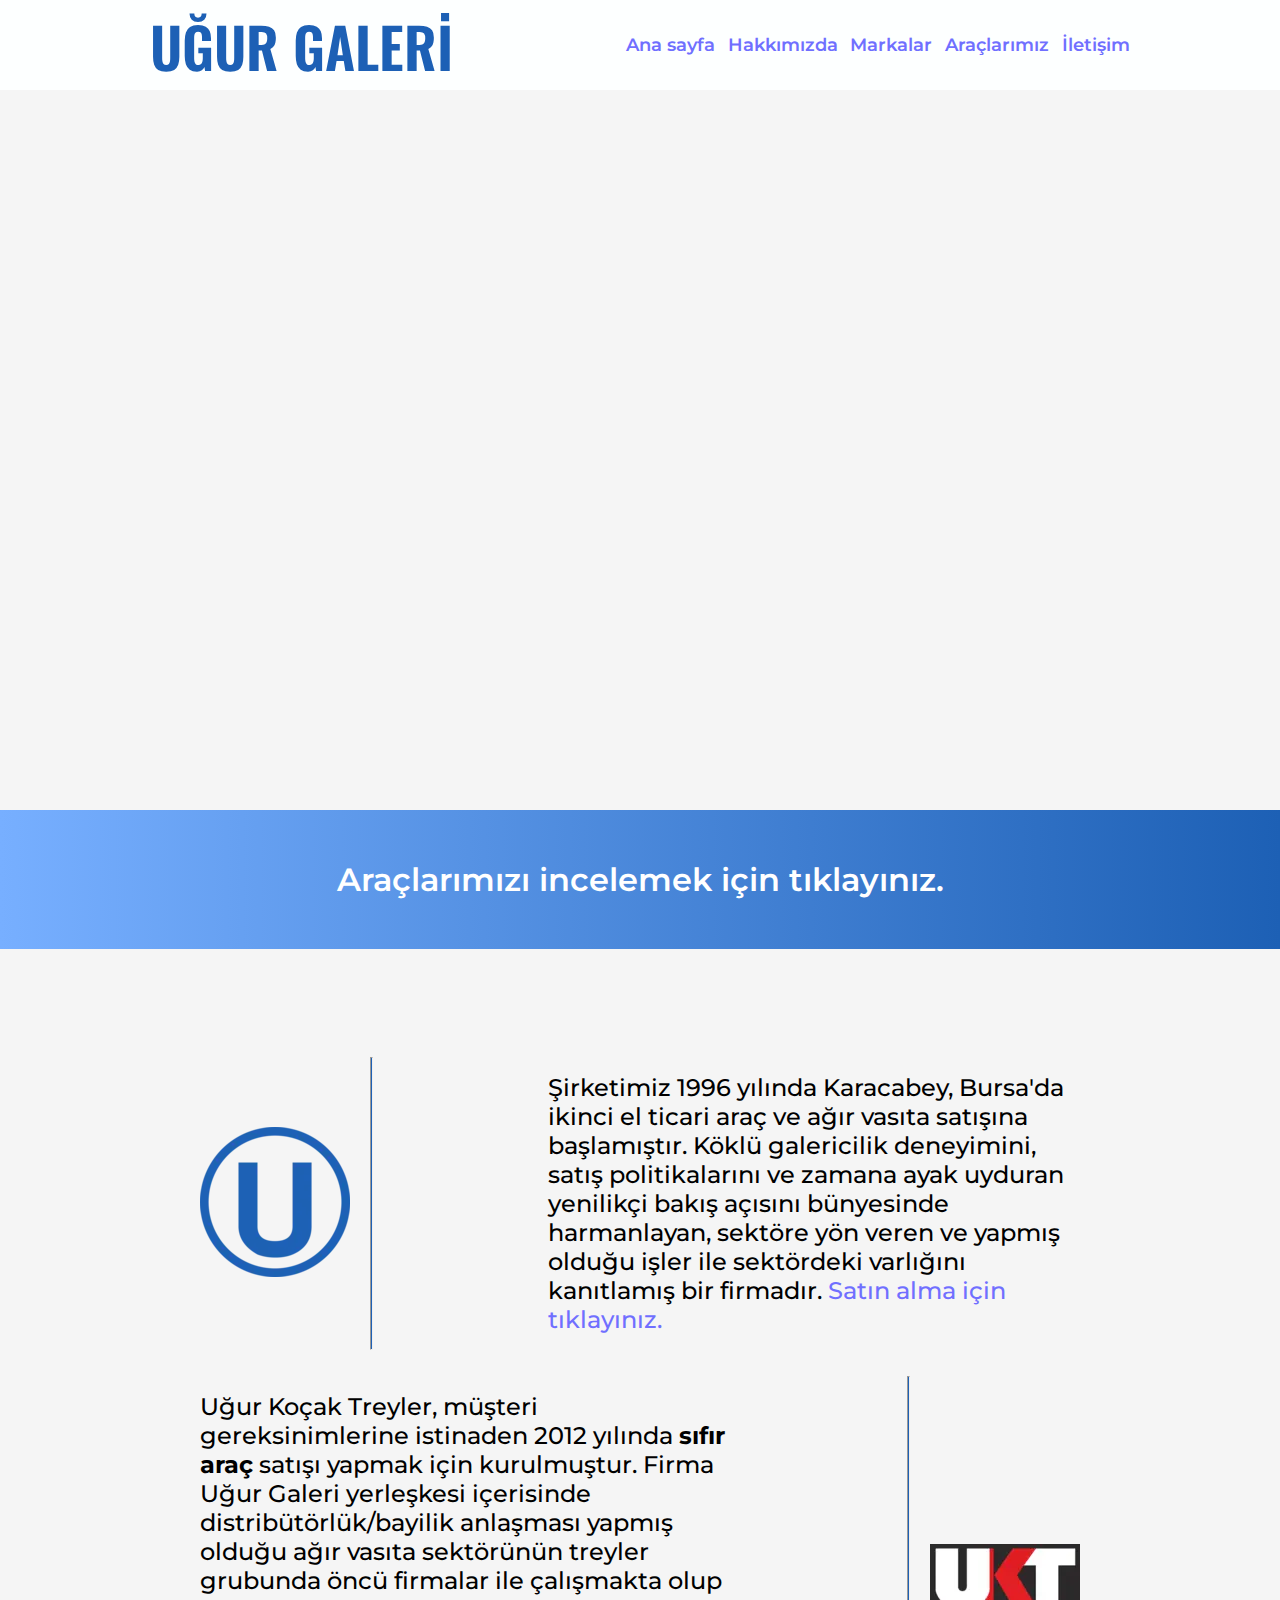
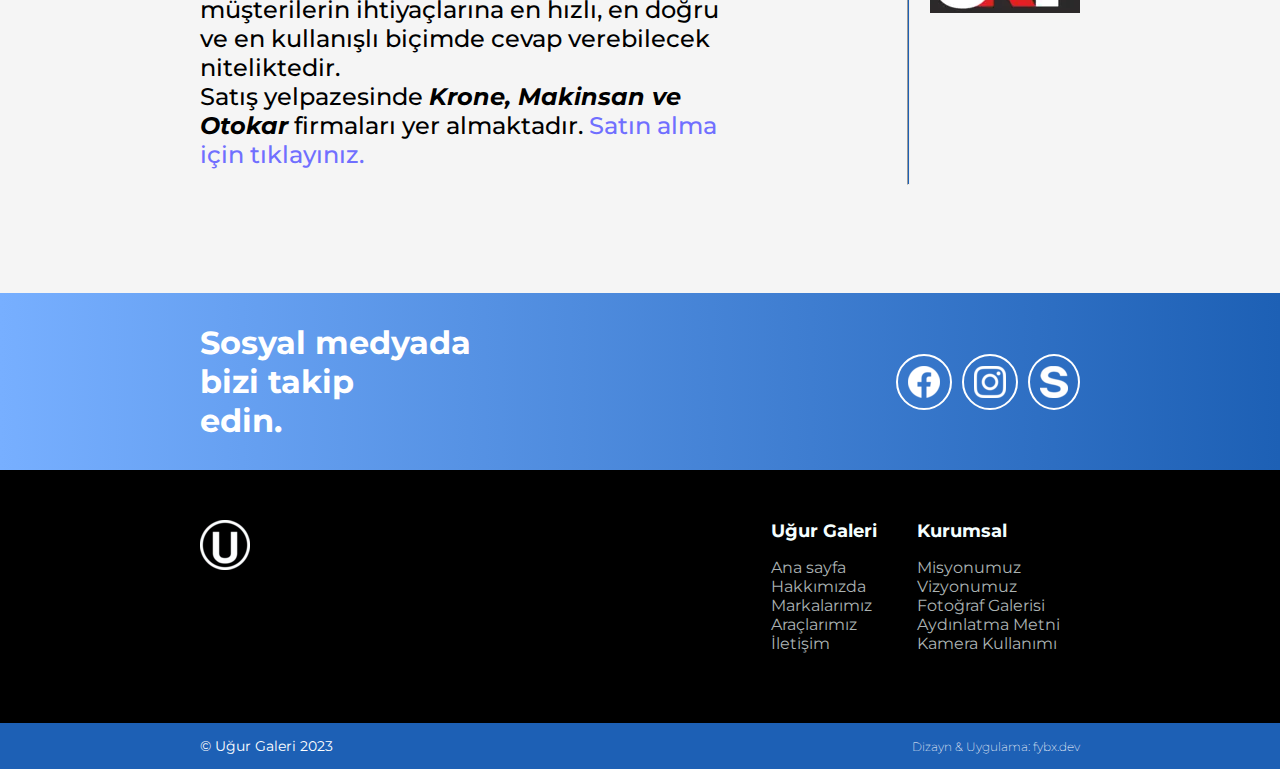
<file: index.html>
<!DOCTYPE html>
<html lang="tr">
<head>
    <meta charset="UTF-8">
    <meta name="viewport" content="width=device-width, initial-scale=1"/>
    <meta name="description" content="Uğur Galeri ve Uğur Koçak Treyler'in websitesine hoş geldiniz!">
    <title>Ana sayfa | Uğur Galeri</title>
    <link rel="icon" href="favicon.ico">
    <link rel="apple-touch-icon" sizes="180x180" href="apple-touch-icon.png">
    <link rel="icon" type="image/png" sizes="32x32" href="favicon-32x32.png">
    <link rel="icon" type="image/png" sizes="16x16" href="favicon-16x16.png">
    <link rel="manifest" href="site.webmanifest">
    <link type="text/css" rel="stylesheet" href="assets/css/main.css">
    <link type="text/css" rel="stylesheet" href="assets/css/views/index.css">
    <script src="assets/js/main.js" defer></script>
    <script src="assets/js/index.js" defer></script>
</head>
<body>
    <header id="header">
        <div id="logo" class="bounce-animation">
            <span style="--i: 1;">U</span>
            <span style="--i: 2;">Ğ</span>
            <span style="--i: 3;">U</span>
            <span style="--i: 4;">R</span>
            <span style="--i: 4;">&nbsp;</span>
            <span style="--i: 5;">G</span>
            <span style="--i: 6;">A</span>
            <span style="--i: 7;">L</span>
            <span style="--i: 8;">E</span>
            <span style="--i: 9;">R</span>
            <span style="--i: 10;">İ</span>
        </div>
        <nav class="navbar">
            <a class="nav-item" href="index.html">Ana sayfa</a>
            <a class="nav-item" href="hakkimizda.html">Hakkımızda</a>
            <a class="nav-item" href="#brands">Markalar</a>
            <a class="nav-item" href="https://ugurgaleri1.sahibinden.com/">Araçlarımız</a>
            <a class="nav-item" href="iletisim.html">İletişim</a>
        </nav>

        <input type="checkbox" id="toggle" onchange="toggleDropdown()" autocomplete="off">
        <label for="toggle" id="toggle-label">
            <span class="bar bar1"></span>
            <span class="bar bar2"></span>
            <span class="bar bar3"></span>
            <span class="bar bar4"></span>
        </label>
    </header>
    <nav id="drawer">
        <a class="drawer-item" href="#">Ana sayfa</a>
        <a class="drawer-item" href="hakkimizda.html">Hakkımızda</a>
        <a class="drawer-item" href="index.html#brands">Markalar</a>
        <a class="drawer-item" href="https://ugurgaleri1.sahibinden.com/">Araçlarımız</a>
        <a class="drawer-item" href="iletisim.html">İletişim</a>
    </nav>
    <div id="container">
        <main id="content">
            <ul class="slideshow">
                <li><span></span></li>
                <li><span></span></li>
                <li><span></span></li>
                <li><span></span></li>
                <li><span></span></li>
            </ul>
            <section class="araclar content-spacing-small">
                <a href="https://ugurgaleri1.sahibinden.com/">Araçlarımızı incelemek için tıklayınız.</a>
            </section>
            <div id="brands" class="table content-spacing">
                <div class="table-item square">
                    <picture>
                        <source srcset="assets/img/index/U100.webp" media="(max-width:400px)" type="image/webp">
                        <source srcset="assets/img/index/U60.webp" media="(max-width:850px)" type="image/webp">
                        <source srcset="assets/img/index/U100.webp" media="(max-width:1100px)" type="image/webp">
                        <source srcset="assets/img/index/U100.jpg" media="(max-width:400px)" type="image/jpeg">
                        <source srcset="assets/img/index/U150.webp" type="image/webp">
                        <source srcset="assets/img/index/U60.jpg" media="(max-width:850px)" type="image/jpeg">
                        <source srcset="assets/img/index/U100.jpg" media="(max-width:1100px)" type="image/jpeg">
                        <img src="assets/img/index/U150.jpg" alt="Uğur Galeri logo" width="150" height="150">
                    </picture>
                    <hr>
                    <p class="paragraph">Şirketimiz 1996 yılında Karacabey, Bursa'da ikinci el ticari araç ve ağır vasıta satışına başlamıştır. Köklü galericilik deneyimini, satış politikalarını ve zamana ayak uyduran yenilikçi bakış açısını bünyesinde harmanlayan, sektöre yön veren ve yapmış olduğu işler ile sektördeki varlığını kanıtlamış bir firmadır. <a href="iletisim.html#information">Satın alma için tıklayınız.</a></p>
                </div>
                <div class="table-item reverse">
                    <picture>
                        <source srcset="assets/img/index/UKT100.webp" media="(max-width:400px)" type="image/webp">
                        <source srcset="assets/img/index/UKT60.webp" media="(max-width:850px)" type="image/webp">
                        <source srcset="assets/img/index/UKT100.webp" media="(max-width:1100px)" type="image/webp">
                        <source srcset="assets/img/index/UKT150.webp" type="image/webp">
                        <source srcset="assets/img/index/UKT100.jpg" media="(max-width:400px)" type="image/jpeg">
                        <source srcset="assets/img/index/UKT60.jpg" media="(max-width:850px)" type="image/jpeg">
                        <source srcset="assets/img/index/UKT100.jpg" media="(max-width:1100px)" type="image/jpeg">
                        <img src="assets/img/index/UKT150.jpg" alt="Uğur Koçak Treyler logo" width="150" height="69">
                    </picture>
                    <hr>
                    <p class="paragraph">Uğur Koçak Treyler, müşteri gereksinimlerine istinaden 2012 yılında <b>sıfır araç</b> satışı yapmak için kurulmuştur. Firma Uğur Galeri yerleşkesi içerisinde distribütörlük/bayilik anlaşması yapmış olduğu ağır vasıta sektörünün treyler grubunda öncü firmalar ile çalışmakta olup müşterilerin ihtiyaçlarına en hızlı, en doğru ve en kullanışlı biçimde cevap verebilecek niteliktedir.<br>Satış yelpazesinde <b><i>Krone, Makinsan ve Otokar</i></b> firmaları yer almaktadır. <a href="iletisim.html#information">Satın alma için tıklayınız.</a></p>
                </div>
            </div>
            <div id="social" class="social content-spacing ignore-vertical">
                <p>Sosyal medyada<br>bizi takip<br>edin.</p>
                <nav>
                    <a class="social-button" href="https://www.facebook.com/ugurgaleri/">
                        <picture>
                            <source srcset="assets/img/social/facebook.webp" type="image/webp">
                            <img src="assets/img/social/facebook.png" width="32" height="32" alt="Facebook logo">
                        </picture>
                    </a>
                    <a class="social-button" href="https://www.instagram.com/ugurgaleri/">
                        <picture>
                            <source srcset="assets/img/social/instagram.webp" type="image/webp">
                            <img src="assets/img/social/instagram.png" width="32" height="32" alt="Instagram logo">
                        </picture>
                    </a>
                    <a class="social-button" href="https://ugurgaleri1.sahibinden.com/">
                        <picture>
                            <source srcset="assets/img/social/sahibinden.webp" type="image/webp">
                            <img src="assets/img/social/sahibinden.png" width="28" height="32" alt="Instagram logo">
                        </picture>
                    </a>
                </nav>
            </div>
        </main>
        <button id="scroll-to-top" onclick="scrollToTop()"><img src="assets/img/scroll-to-top.svg" alt="Scroll to top"></button>
        <footer id="footer" class="content-spacing">
            <picture>
                <source srcset="assets/img/footer.webp" type="image/webp">
                <img src="assets/img/footer.png" alt="Uğur Galeri" width="50" height="50">
            </picture>
            <div class="footer-columns">
                <div class="footer-column">
                    <h1>Uğur Galeri</h1>
                    <ul>
                        <li><a href="#">Ana sayfa</a></li>
                        <li><a href="hakkimizda.html">Hakkımızda</a></li>
                        <li><a href="#brands">Markalarımız</a></li>
                        <li><a href="https://ugurgaleri1.sahibinden.com">Araçlarımız</a></li>
                        <li><a href="iletisim.html">İletişim</a></li>
                    </ul>
                </div>
                <div class="footer-column">
                    <h1>Kurumsal</h1>
                    <ul>
                        <li><a href="hakkimizda.html#misyon">Misyonumuz</a></li>
                        <li><a href="hakkimizda.html#vizyon">Vizyonumuz</a></li>
                        <li><a href="galeri.html">Fotoğraf Galerisi</a></li>
                        <li><a href="aydinlatma.html">Aydınlatma Metni</a></li>
                        <li><a href="kamera.html">Kamera Kullanımı</a></li>
                    </ul>
                </div>
            </div>
        </footer>
        <footer id="footer-stateless" class="content-spacing ignore-vertical">
            <p>&copy; Uğur Galeri 2023</p>
            <p class="smaller">Dizayn & Uygulama: <a href="https://fybx.dev" target="_blank">fybx.dev</a></p>
        </footer>
    </div>
</body>
</html>
</file>
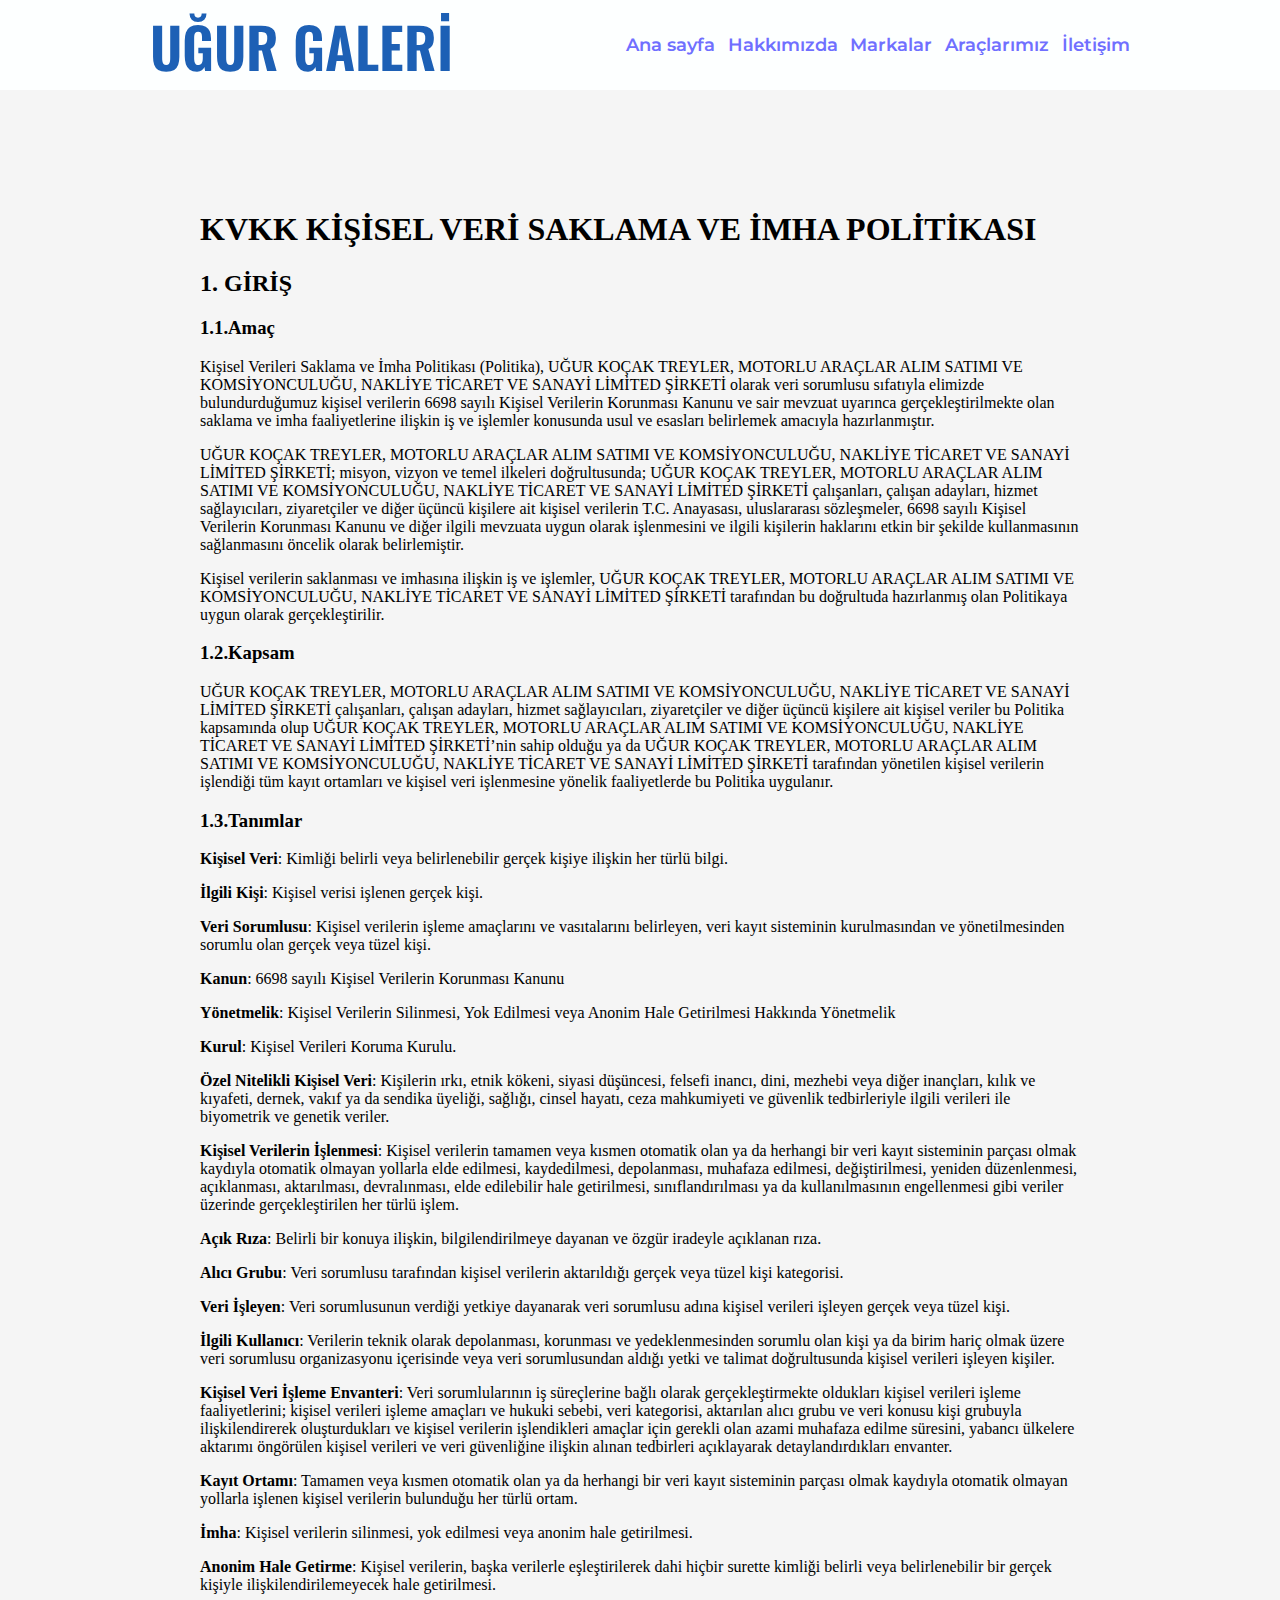
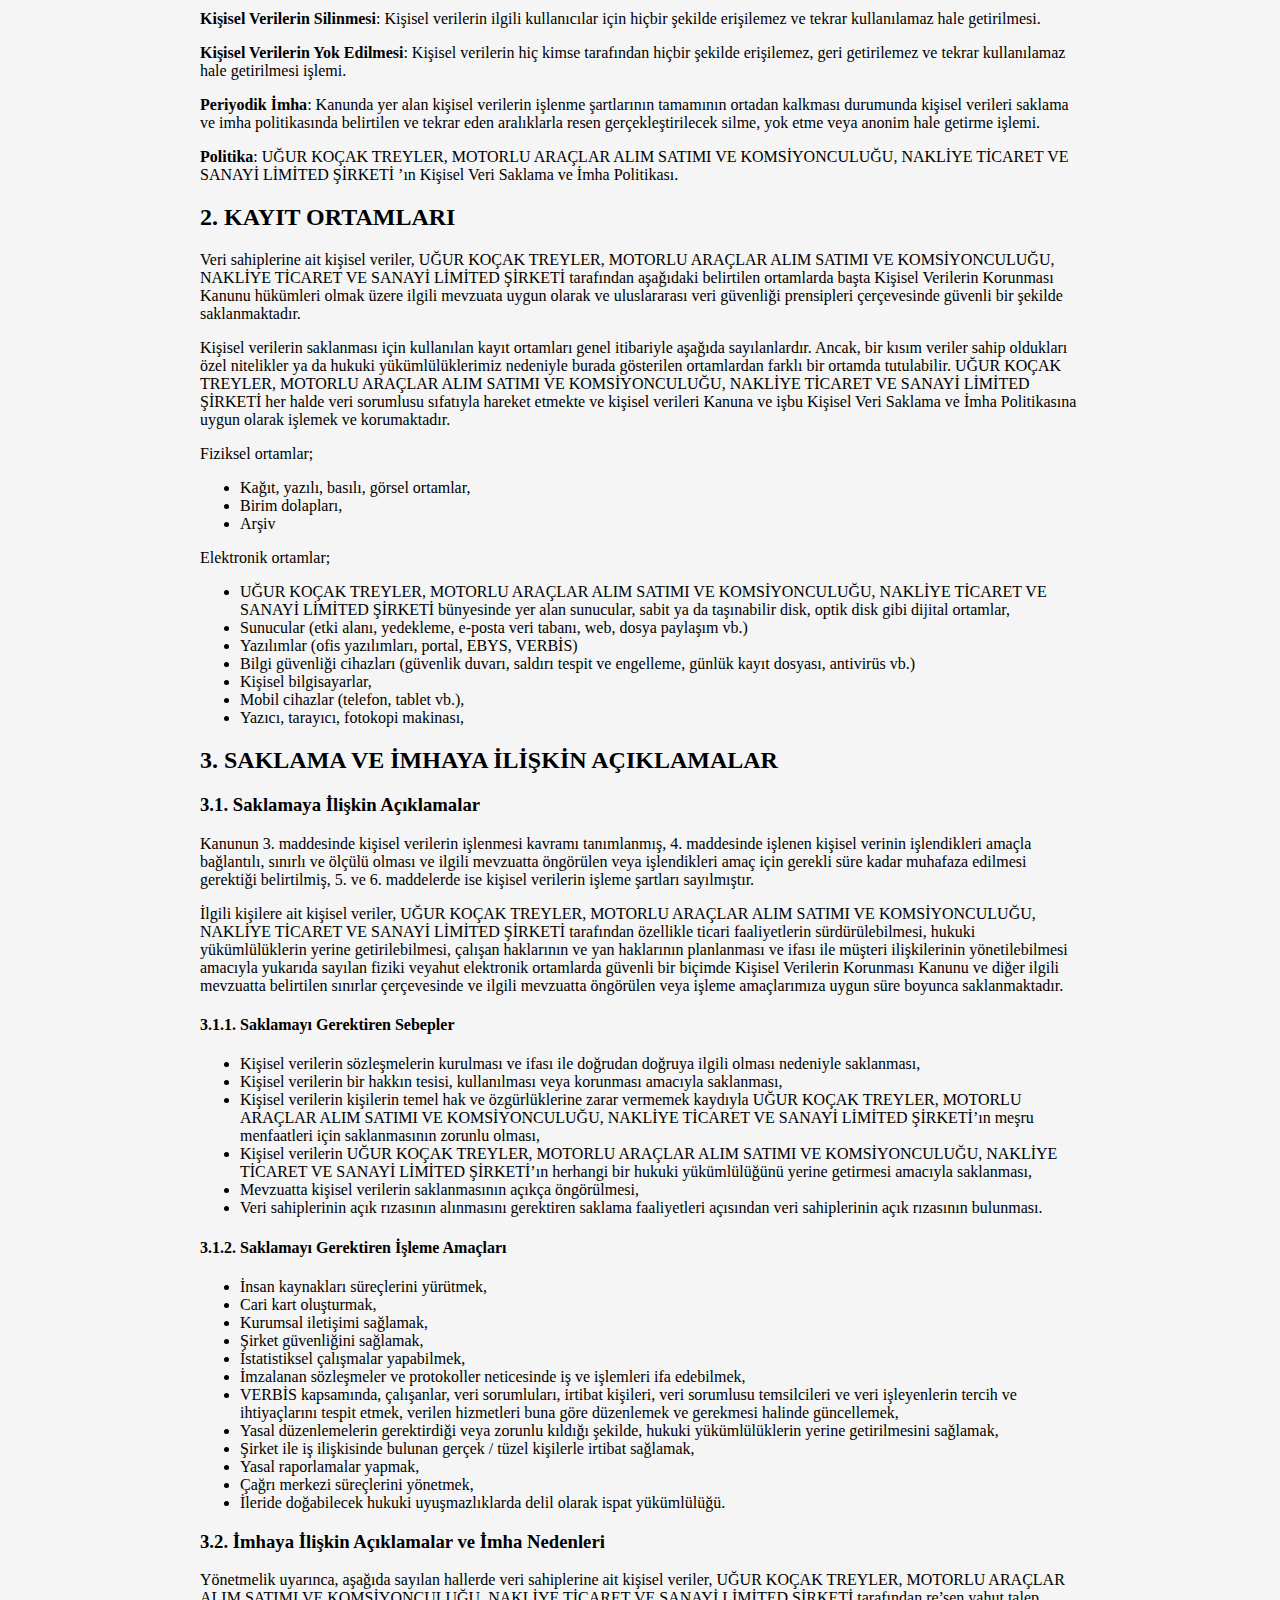
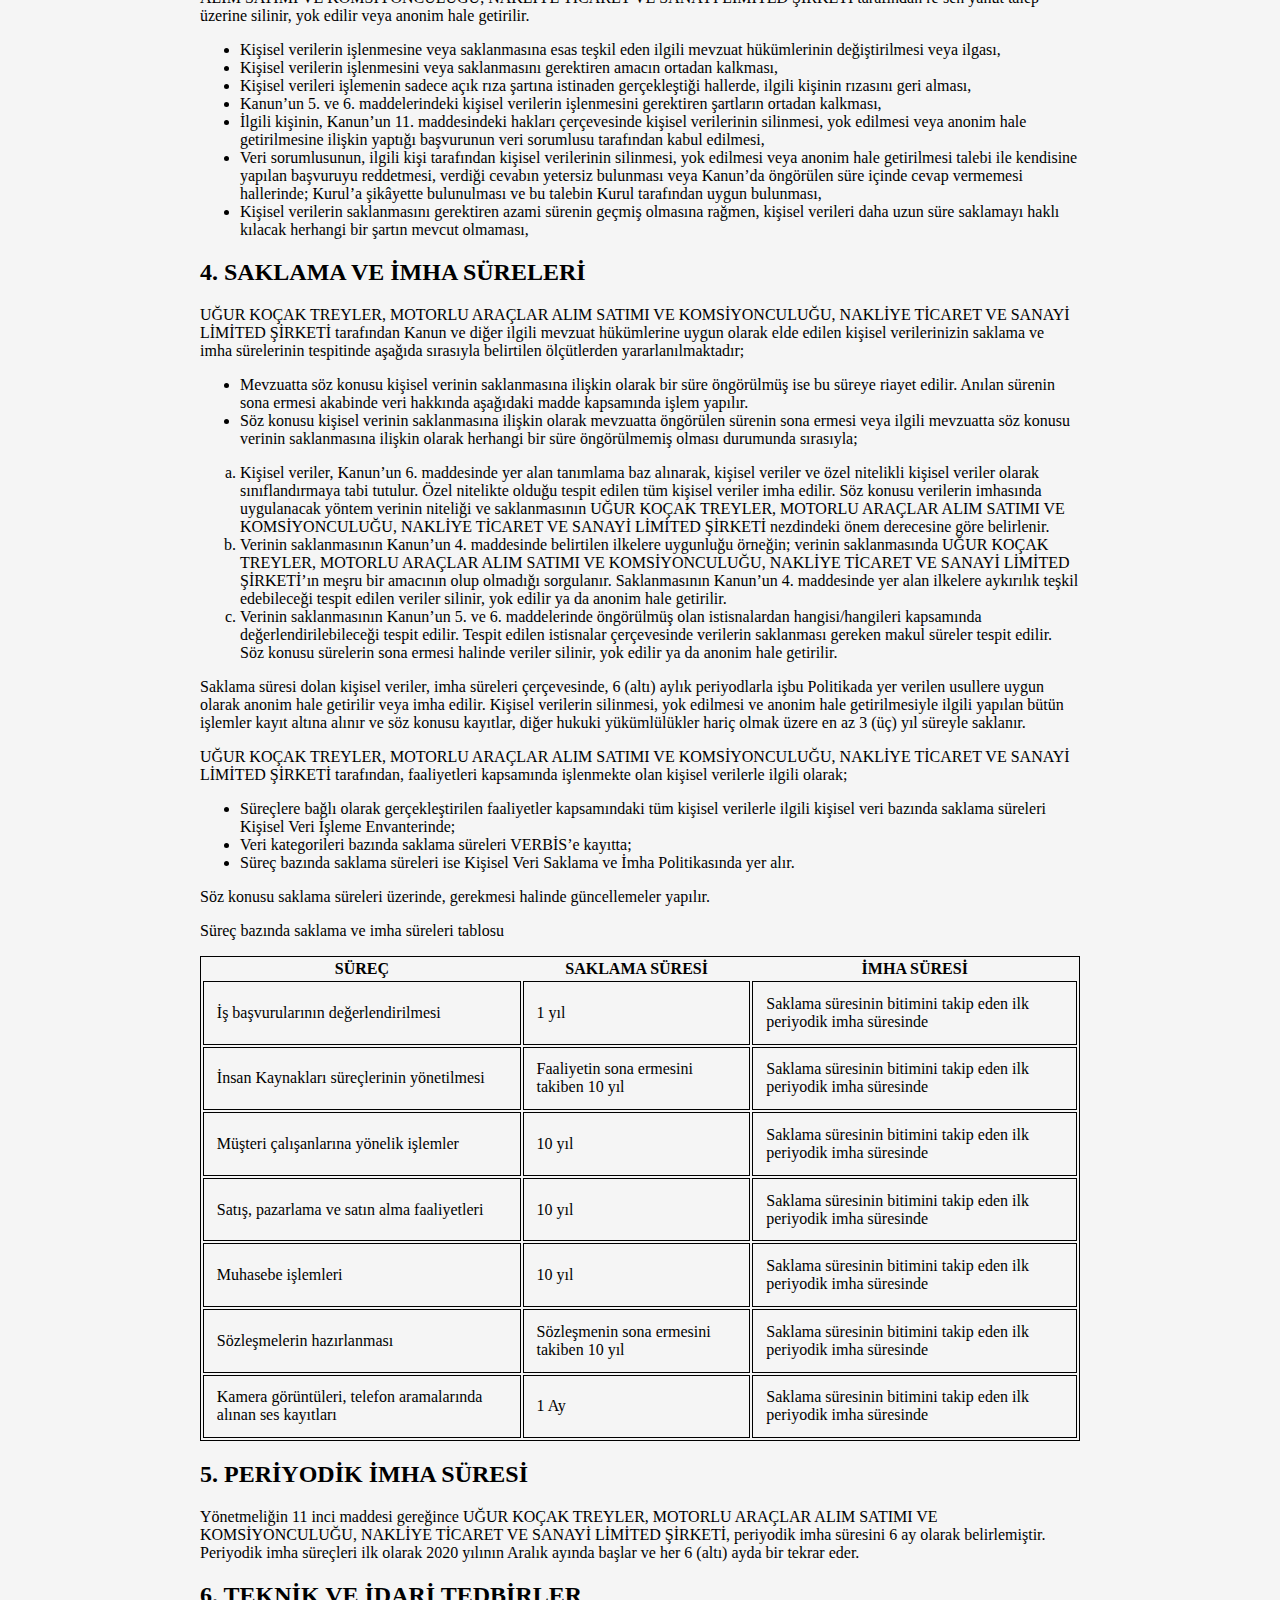
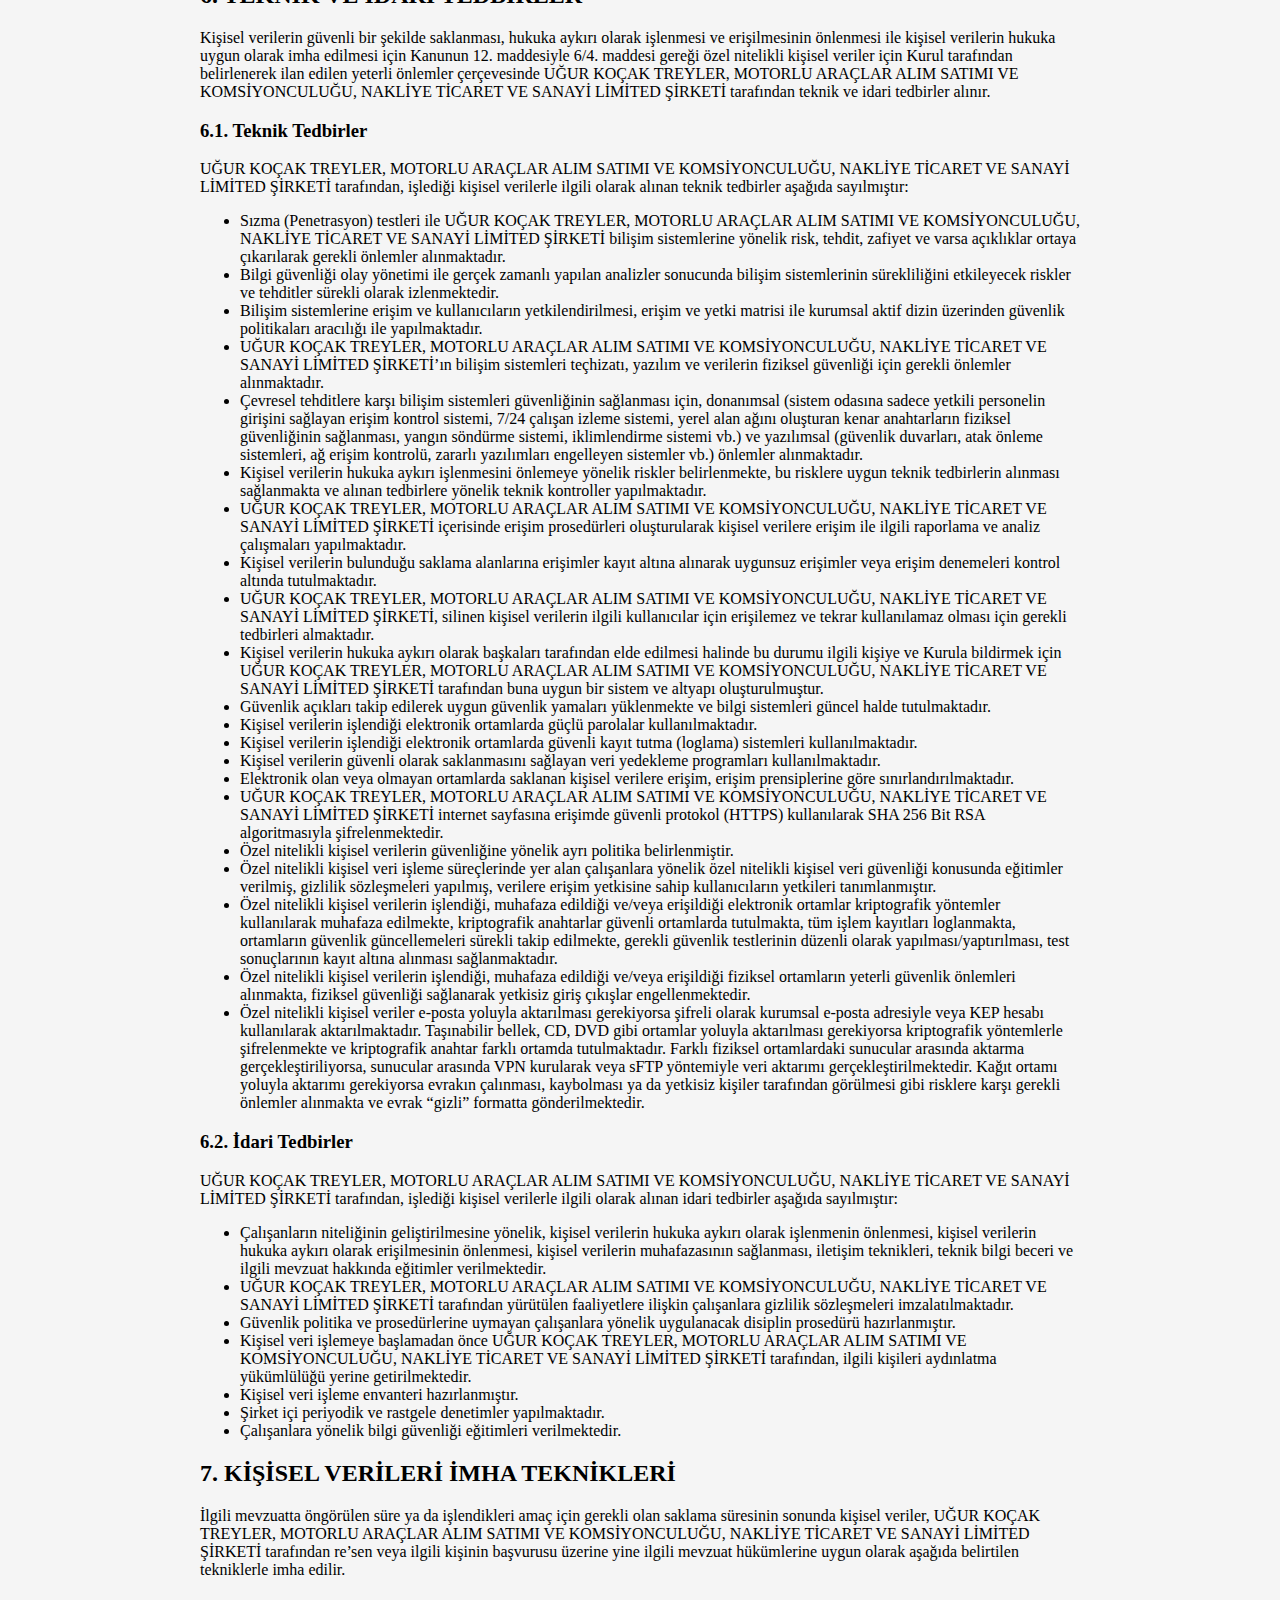
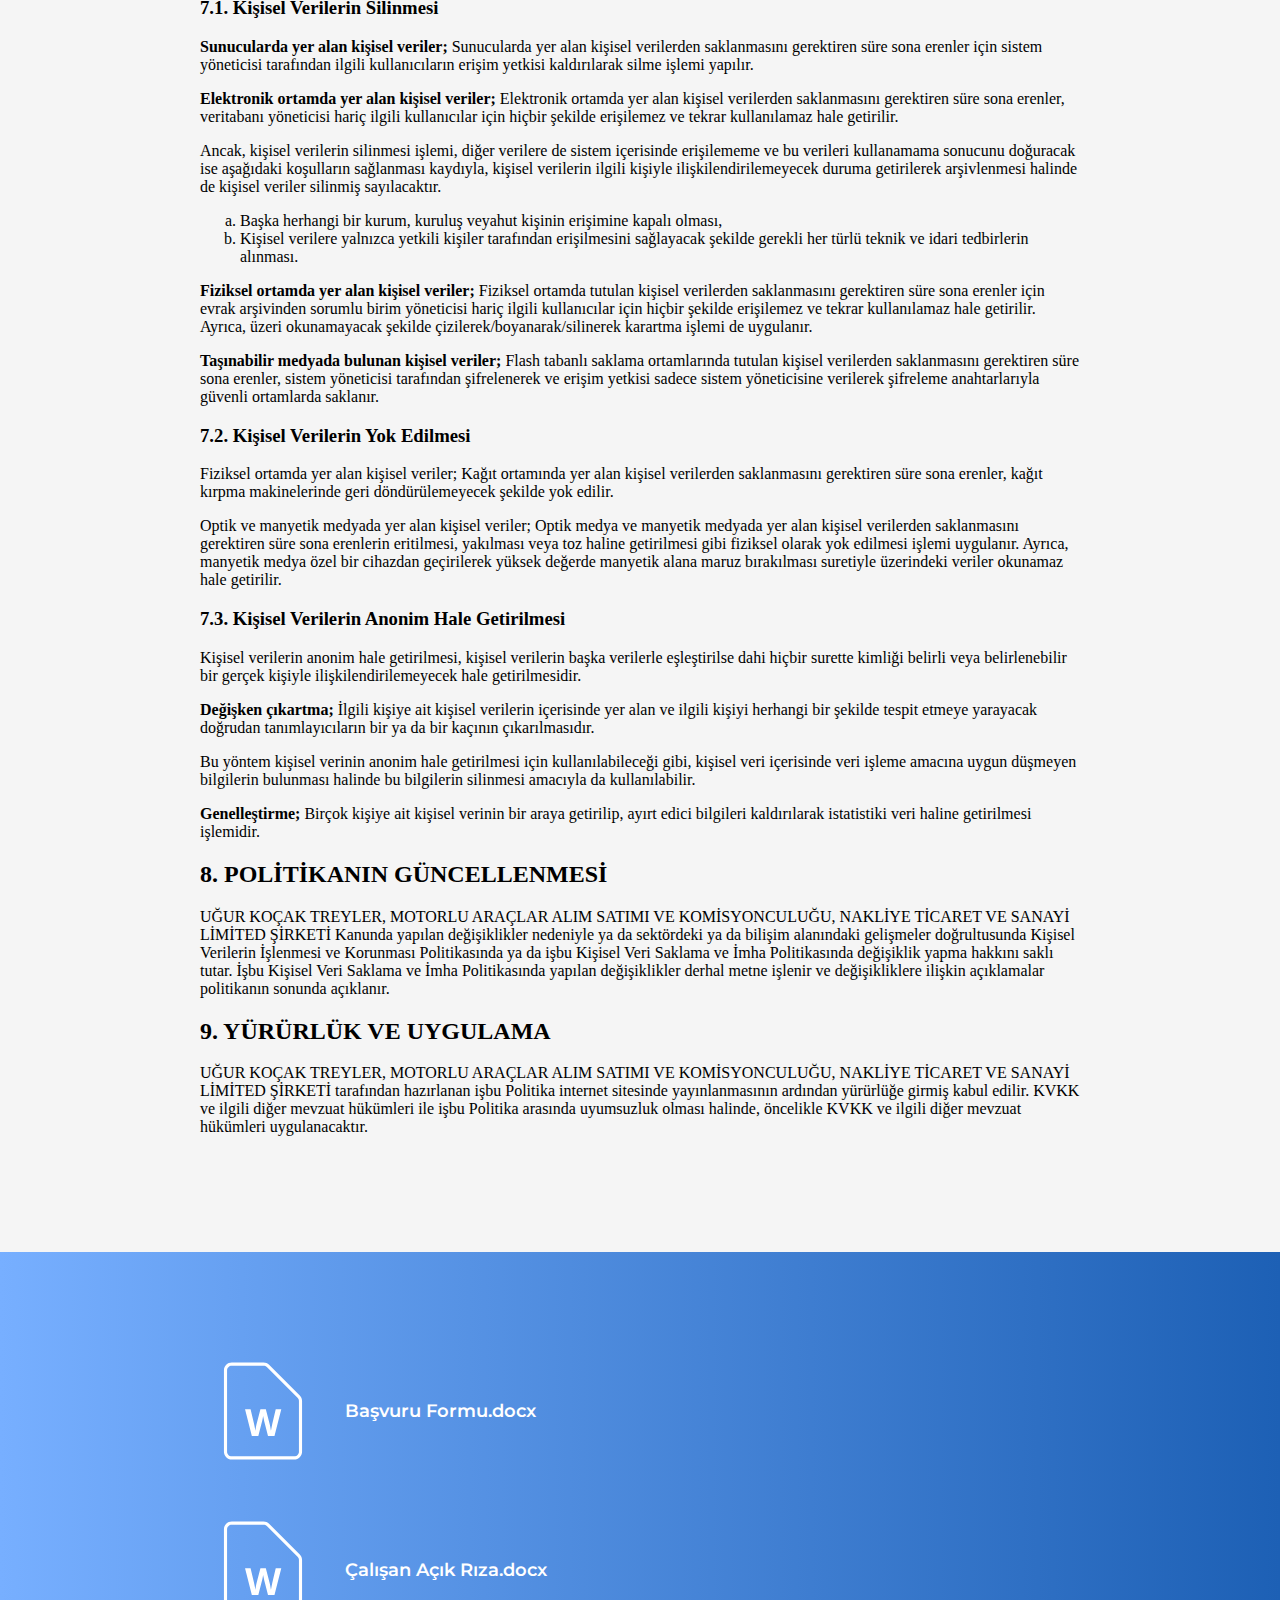
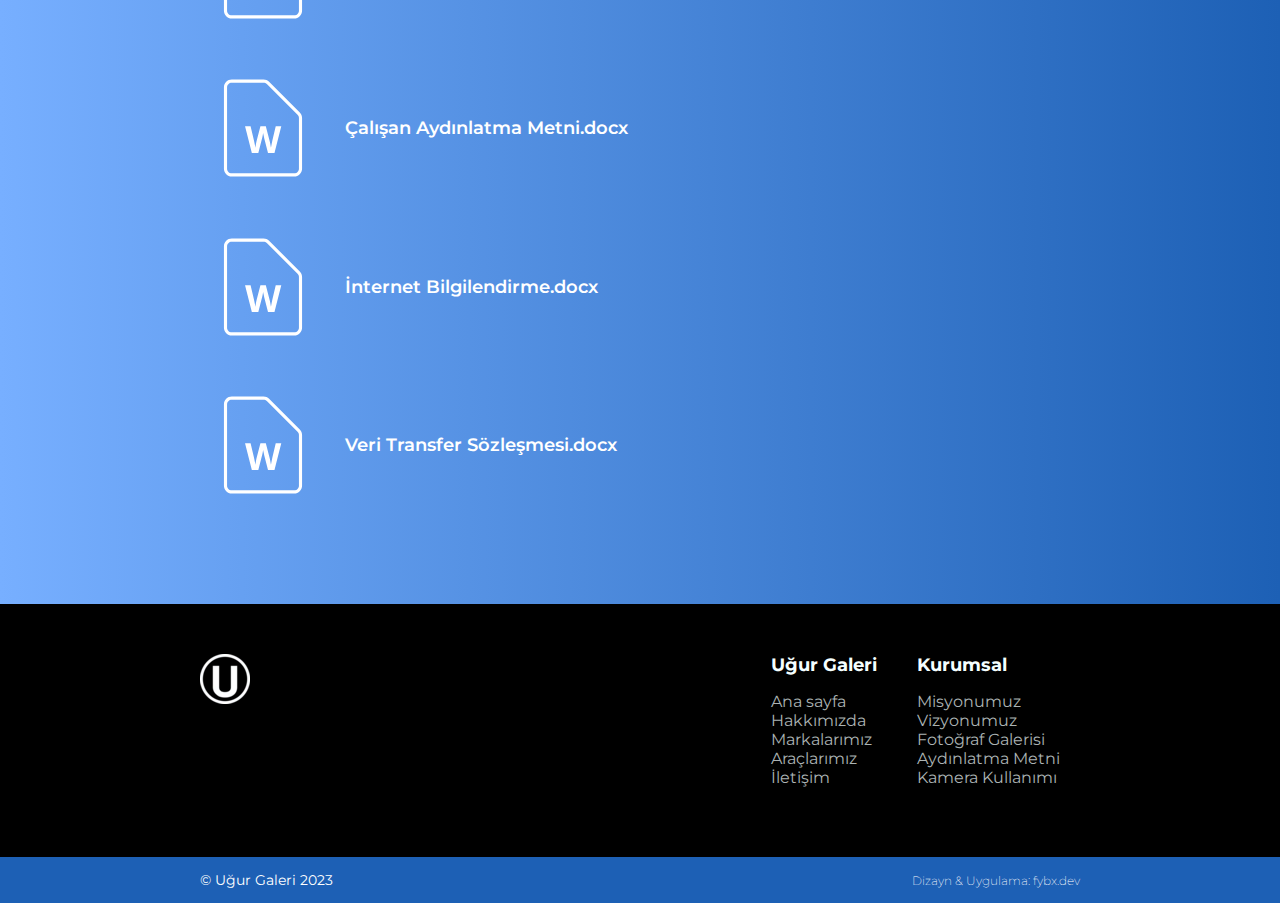
<file: aydinlatma.html>
<!DOCTYPE html>
<html lang="tr">
<head>
    <meta charset="UTF-8">
    <meta content="width=device-width, initial-scale=1" name="viewport"/>
    <meta name="description" content="Kişisel Verilerin Korunması Kanunu hakkında aydınlatma metni.">
    <title>KVKK Aydınlatma Metni | Uğur Galeri</title>
    <link type="text/css" rel="stylesheet" href="assets/css/main.css">
    <link type="text/css" rel="stylesheet" href="assets/css/views/aydinlatma.css">
    <script src="assets/js/main.js" defer></script>
</head>
<body>
<header id="header">
    <div id="logo" class="bounce-animation">
        <span style="--i: 1;">U</span>
        <span style="--i: 2;">Ğ</span>
        <span style="--i: 3;">U</span>
        <span style="--i: 4;">R</span>
        <span style="--i: 4;">&nbsp;</span>
        <span style="--i: 5;">G</span>
        <span style="--i: 6;">A</span>
        <span style="--i: 7;">L</span>
        <span style="--i: 8;">E</span>
        <span style="--i: 9;">R</span>
        <span style="--i: 10;">İ</span>
    </div>
    <nav class="navbar">
        <a class="nav-item" href="index.html">Ana sayfa</a>
        <a class="nav-item" href="hakkimizda.html">Hakkımızda</a>
        <a class="nav-item" href="index.html#brands">Markalar</a>
        <a class="nav-item" href="https://ugurgaleri1.sahibinden.com/">Araçlarımız</a>
        <a class="nav-item" href="iletisim.html">İletişim</a>
    </nav>

    <input type="checkbox" id="toggle" onchange="toggleDropdown()" autocomplete="off">
    <label for="toggle" id="toggle-label">
        <span class="bar bar1"></span>
        <span class="bar bar2"></span>
        <span class="bar bar3"></span>
        <span class="bar bar4"></span>
    </label>
</header>
<nav id="drawer">
    <a class="drawer-item" href="index.html">Ana sayfa</a>
    <a class="drawer-item" href="hakkimizda.html">Hakkımızda</a>
    <a class="drawer-item" href="index.html#brands">Markalar</a>
    <a class="drawer-item" href="https://ugurgaleri1.sahibinden.com/">Araçlarımız</a>
    <a class="drawer-item" href="iletisim.html">İletişim</a>
</nav>
<div id="container">
    <main id="content">
        <article class="content-spacing">
            <h1>KVKK KİŞİSEL VERİ SAKLAMA VE İMHA POLİTİKASI</h1>

            <h2>1. GİRİŞ</h2>

            <h3>1.1.Amaç</h3>

            <p>Kişisel Verileri Saklama ve İmha Politikası (Politika), UĞUR KOÇAK TREYLER, MOTORLU ARAÇLAR ALIM SATIMI
                VE
                KOMSİYONCULUĞU, NAKLİYE TİCARET VE SANAYİ LİMİTED ŞİRKETİ olarak veri sorumlusu sıfatıyla elimizde
                bulundurduğumuz kişisel verilerin 6698 sayılı Kişisel Verilerin Korunması Kanunu ve sair mevzuat
                uyarınca
                gerçekleştirilmekte olan saklama ve imha faaliyetlerine ilişkin iş ve işlemler konusunda usul ve
                esasları
                belirlemek amacıyla hazırlanmıştır.</p>

            <p>UĞUR KOÇAK TREYLER, MOTORLU ARAÇLAR ALIM SATIMI VE KOMSİYONCULUĞU, NAKLİYE TİCARET VE SANAYİ LİMİTED
                ŞİRKETİ;
                misyon, vizyon ve temel ilkeleri doğrultusunda; UĞUR KOÇAK TREYLER, MOTORLU ARAÇLAR ALIM SATIMI VE
                KOMSİYONCULUĞU, NAKLİYE TİCARET VE SANAYİ LİMİTED ŞİRKETİ çalışanları, çalışan adayları, hizmet
                sağlayıcıları, ziyaretçiler ve diğer üçüncü kişilere ait kişisel verilerin T.C. Anayasası, uluslararası
                sözleşmeler, 6698 sayılı Kişisel Verilerin Korunması Kanunu ve diğer ilgili mevzuata uygun olarak
                işlenmesini ve ilgili kişilerin haklarını etkin bir şekilde kullanmasının sağlanmasını öncelik olarak
                belirlemiştir.</p>

            <p>Kişisel verilerin saklanması ve imhasına ilişkin iş ve işlemler, UĞUR KOÇAK TREYLER, MOTORLU ARAÇLAR ALIM
                SATIMI VE KOMSİYONCULUĞU, NAKLİYE TİCARET VE SANAYİ LİMİTED ŞİRKETİ tarafından bu doğrultuda hazırlanmış
                olan Politikaya uygun olarak gerçekleştirilir.</p>

            <h3>1.2.Kapsam</h3>

            <p>UĞUR KOÇAK TREYLER, MOTORLU ARAÇLAR ALIM SATIMI VE KOMSİYONCULUĞU, NAKLİYE TİCARET VE SANAYİ LİMİTED
                ŞİRKETİ
                çalışanları, çalışan adayları, hizmet sağlayıcıları, ziyaretçiler ve diğer üçüncü kişilere ait kişisel
                veriler bu Politika kapsamında olup UĞUR KOÇAK TREYLER, MOTORLU ARAÇLAR ALIM SATIMI VE KOMSİYONCULUĞU,
                NAKLİYE TİCARET VE SANAYİ LİMİTED ŞİRKETİ’nin sahip olduğu ya da UĞUR KOÇAK TREYLER, MOTORLU ARAÇLAR
                ALIM
                SATIMI VE KOMSİYONCULUĞU, NAKLİYE TİCARET VE SANAYİ LİMİTED ŞİRKETİ tarafından yönetilen kişisel
                verilerin
                işlendiği tüm kayıt ortamları ve kişisel veri işlenmesine yönelik faaliyetlerde bu Politika
                uygulanır.</p>

            <h3>1.3.Tanımlar</h3>

            <p><b>Kişisel Veri</b>: Kimliği belirli veya belirlenebilir gerçek kişiye ilişkin her türlü bilgi.</p>

            <p><b>İlgili Kişi</b>: Kişisel verisi işlenen gerçek kişi.</p>

            <p><b>Veri Sorumlusu</b>: Kişisel verilerin işleme amaçlarını ve vasıtalarını belirleyen, veri kayıt
                sisteminin
                kurulmasından ve yönetilmesinden sorumlu olan gerçek veya tüzel kişi.</p>

            <p><b>Kanun</b>: 6698 sayılı Kişisel Verilerin Korunması Kanunu</p>

            <p><b>Yönetmelik</b>: Kişisel Verilerin Silinmesi, Yok Edilmesi veya Anonim Hale Getirilmesi Hakkında
                Yönetmelik
            </p>

            <p><b>Kurul</b>: Kişisel Verileri Koruma Kurulu.</p>

            <p><b>Özel Nitelikli Kişisel Veri</b>: Kişilerin ırkı, etnik kökeni, siyasi düşüncesi, felsefi inancı, dini,
                mezhebi
                veya diğer inançları, kılık ve kıyafeti, dernek, vakıf ya da sendika üyeliği, sağlığı, cinsel hayatı,
                ceza
                mahkumiyeti ve güvenlik tedbirleriyle ilgili verileri ile biyometrik ve genetik veriler.</p>

            <p><b>Kişisel Verilerin İşlenmesi</b>: Kişisel verilerin tamamen veya kısmen otomatik olan ya da herhangi
                bir
                veri
                kayıt sisteminin parçası olmak kaydıyla otomatik olmayan yollarla elde edilmesi, kaydedilmesi,
                depolanması,
                muhafaza edilmesi, değiştirilmesi, yeniden düzenlenmesi, açıklanması, aktarılması, devralınması, elde
                edilebilir hale getirilmesi, sınıflandırılması ya da kullanılmasının engellenmesi gibi veriler üzerinde
                gerçekleştirilen her türlü işlem.</p>

            <p><b>Açık Rıza</b>: Belirli bir konuya ilişkin, bilgilendirilmeye dayanan ve özgür iradeyle açıklanan rıza.
            </p>

            <p><b>Alıcı Grubu</b>: Veri sorumlusu tarafından kişisel verilerin aktarıldığı gerçek veya tüzel kişi
                kategorisi.</p>

            <p><b>Veri İşleyen</b>: Veri sorumlusunun verdiği yetkiye dayanarak veri sorumlusu adına kişisel verileri
                işleyen
                gerçek veya tüzel kişi.</p>

            <p><b>İlgili Kullanıcı</b>: Verilerin teknik olarak depolanması, korunması ve yedeklenmesinden sorumlu olan
                kişi
                ya da
                birim hariç olmak üzere veri sorumlusu organizasyonu içerisinde veya veri sorumlusundan aldığı yetki ve
                talimat doğrultusunda kişisel verileri işleyen kişiler.</p>

            <p><b>Kişisel Veri İşleme Envanteri</b>: Veri sorumlularının iş süreçlerine bağlı olarak gerçekleştirmekte
                oldukları
                kişisel verileri işleme faaliyetlerini; kişisel verileri işleme amaçları ve hukuki sebebi, veri
                kategorisi,
                aktarılan alıcı grubu ve veri konusu kişi grubuyla ilişkilendirerek oluşturdukları ve kişisel verilerin
                işlendikleri amaçlar için gerekli olan azami muhafaza edilme süresini, yabancı ülkelere aktarımı
                öngörülen
                kişisel verileri ve veri güvenliğine ilişkin alınan tedbirleri açıklayarak detaylandırdıkları envanter.
            </p>

            <p><b>Kayıt Ortamı</b>: Tamamen veya kısmen otomatik olan ya da herhangi bir veri kayıt sisteminin parçası
                olmak
                kaydıyla otomatik olmayan yollarla işlenen kişisel verilerin bulunduğu her türlü ortam.</p>

            <p><b>İmha</b>: Kişisel verilerin silinmesi, yok edilmesi veya anonim hale getirilmesi.</p>

            <p><b>Anonim Hale Getirme</b>: Kişisel verilerin, başka verilerle eşleştirilerek dahi hiçbir surette kimliği
                belirli
                veya belirlenebilir bir gerçek kişiyle ilişkilendirilemeyecek hale getirilmesi.</p>

            <p><b>Kişisel Verilerin Silinmesi</b>: Kişisel verilerin ilgili kullanıcılar için hiçbir şekilde erişilemez
                ve
                tekrar
                kullanılamaz hale getirilmesi.</p>

            <p><b>Kişisel Verilerin Yok Edilmesi</b>: Kişisel verilerin hiç kimse tarafından hiçbir şekilde erişilemez,
                geri
                getirilemez ve tekrar kullanılamaz hale getirilmesi işlemi.</p>

            <p><b>Periyodik İmha</b>: Kanunda yer alan kişisel verilerin işlenme şartlarının tamamının ortadan kalkması
                durumunda
                kişisel verileri saklama ve imha politikasında belirtilen ve tekrar eden aralıklarla resen
                gerçekleştirilecek silme, yok etme veya anonim hale getirme işlemi.</p>

            <p><b>Politika</b>: UĞUR KOÇAK TREYLER, MOTORLU ARAÇLAR ALIM SATIMI VE KOMSİYONCULUĞU, NAKLİYE TİCARET VE
                SANAYİ
                LİMİTED ŞİRKETİ ’ın Kişisel Veri Saklama ve İmha Politikası.</p>

            <h2>2. KAYIT ORTAMLARI</h2>

            <p>Veri sahiplerine ait kişisel veriler, UĞUR KOÇAK TREYLER, MOTORLU ARAÇLAR ALIM SATIMI VE KOMSİYONCULUĞU,
                NAKLİYE TİCARET VE SANAYİ LİMİTED ŞİRKETİ tarafından aşağıdaki belirtilen ortamlarda başta Kişisel
                Verilerin
                Korunması Kanunu hükümleri olmak üzere ilgili mevzuata uygun olarak ve uluslararası veri güvenliği
                prensipleri çerçevesinde güvenli bir şekilde saklanmaktadır.</p>

            <p>Kişisel verilerin saklanması için kullanılan kayıt ortamları genel itibariyle aşağıda sayılanlardır.
                Ancak,
                bir kısım veriler sahip oldukları özel nitelikler ya da hukuki yükümlülüklerimiz nedeniyle burada
                gösterilen
                ortamlardan farklı bir ortamda tutulabilir. UĞUR KOÇAK TREYLER, MOTORLU ARAÇLAR ALIM SATIMI VE
                KOMSİYONCULUĞU, NAKLİYE TİCARET VE SANAYİ LİMİTED ŞİRKETİ her halde veri sorumlusu sıfatıyla hareket
                etmekte
                ve kişisel verileri Kanuna ve işbu Kişisel Veri Saklama ve İmha Politikasına uygun olarak işlemek ve
                korumaktadır.</p>

            <p>Fiziksel ortamlar;</p>

            <ul>
                <li>Kağıt, yazılı, basılı, görsel ortamlar,</li>
                <li>Birim dolapları,</li>
                <li>Arşiv</li>
            </ul>

            <p>Elektronik ortamlar;</p>

            <ul>
                <li>UĞUR KOÇAK TREYLER, MOTORLU ARAÇLAR ALIM SATIMI VE KOMSİYONCULUĞU, NAKLİYE TİCARET VE SANAYİ LİMİTED
                    ŞİRKETİ
                    bünyesinde yer alan sunucular, sabit ya da taşınabilir disk, optik disk gibi dijital ortamlar,
                </li>
                <li>Sunucular (etki alanı, yedekleme, e-posta veri tabanı, web, dosya paylaşım vb.)</li>
                <li>Yazılımlar (ofis yazılımları, portal, EBYS, VERBİS)</li>
                <li>Bilgi güvenliği cihazları (güvenlik duvarı, saldırı tespit ve engelleme, günlük kayıt dosyası,
                    antivirüs
                    vb.)
                </li>
                <li>Kişisel bilgisayarlar,</li>
                <li>Mobil cihazlar (telefon, tablet vb.),</li>
                <li>Yazıcı, tarayıcı, fotokopi makinası,</li>
            </ul>

            <h2>3. SAKLAMA VE İMHAYA İLİŞKİN AÇIKLAMALAR</h2>

            <h3>3.1. Saklamaya İlişkin Açıklamalar</h3>

            <p>Kanunun 3. maddesinde kişisel verilerin işlenmesi kavramı tanımlanmış, 4. maddesinde işlenen kişisel
                verinin
                işlendikleri amaçla bağlantılı, sınırlı ve ölçülü olması ve ilgili mevzuatta öngörülen veya işlendikleri
                amaç için gerekli süre kadar muhafaza edilmesi gerektiği belirtilmiş, 5. ve 6. maddelerde ise kişisel
                verilerin işleme şartları sayılmıştır.</p>

            <p>İlgili kişilere ait kişisel veriler, UĞUR KOÇAK TREYLER, MOTORLU ARAÇLAR ALIM SATIMI VE KOMSİYONCULUĞU,
                NAKLİYE TİCARET VE SANAYİ LİMİTED ŞİRKETİ tarafından özellikle ticari faaliyetlerin sürdürülebilmesi,
                hukuki
                yükümlülüklerin yerine getirilebilmesi, çalışan haklarının ve yan haklarının planlanması ve ifası ile
                müşteri ilişkilerinin yönetilebilmesi amacıyla yukarıda sayılan fiziki veyahut elektronik ortamlarda
                güvenli
                bir biçimde Kişisel Verilerin Korunması Kanunu ve diğer ilgili mevzuatta belirtilen sınırlar
                çerçevesinde ve
                ilgili mevzuatta öngörülen veya işleme amaçlarımıza uygun süre boyunca saklanmaktadır.</p>

            <h4>3.1.1. Saklamayı Gerektiren Sebepler</h4>

            <ul>
                <li>Kişisel verilerin sözleşmelerin kurulması ve ifası ile doğrudan doğruya ilgili olması nedeniyle
                    saklanması,
                </li>
                <li>Kişisel verilerin bir hakkın tesisi, kullanılması veya korunması amacıyla saklanması,</li>
                <li>Kişisel verilerin kişilerin temel hak ve özgürlüklerine zarar vermemek kaydıyla UĞUR KOÇAK TREYLER,
                    MOTORLU ARAÇLAR ALIM SATIMI VE KOMSİYONCULUĞU, NAKLİYE TİCARET VE SANAYİ LİMİTED ŞİRKETİ’ın meşru
                    menfaatleri için saklanmasının zorunlu olması,
                </li>
                <li>Kişisel verilerin UĞUR KOÇAK TREYLER, MOTORLU ARAÇLAR ALIM SATIMI VE KOMSİYONCULUĞU, NAKLİYE TİCARET
                    VE
                    SANAYİ LİMİTED ŞİRKETİ’ın herhangi bir hukuki yükümlülüğünü yerine getirmesi amacıyla saklanması,
                </li>
                <li>Mevzuatta kişisel verilerin saklanmasının açıkça öngörülmesi,</li>
                <li>Veri sahiplerinin açık rızasının alınmasını gerektiren saklama faaliyetleri açısından veri
                    sahiplerinin
                    açık rızasının bulunması.
                </li>
            </ul>

            <h4>3.1.2. Saklamayı Gerektiren İşleme Amaçları</h4>

            <ul>
                <li>İnsan kaynakları süreçlerini yürütmek,</li>
                <li>Cari kart oluşturmak,</li>
                <li>Kurumsal iletişimi sağlamak,</li>
                <li>Şirket güvenliğini sağlamak,</li>
                <li>İstatistiksel çalışmalar yapabilmek,</li>
                <li>İmzalanan sözleşmeler ve protokoller neticesinde iş ve işlemleri ifa edebilmek,</li>
                <li>VERBİS kapsamında, çalışanlar, veri sorumluları, irtibat kişileri, veri sorumlusu temsilcileri ve
                    veri
                    işleyenlerin tercih ve ihtiyaçlarını tespit etmek, verilen hizmetleri buna göre düzenlemek ve
                    gerekmesi
                    halinde güncellemek,
                </li>
                <li>Yasal düzenlemelerin gerektirdiği veya zorunlu kıldığı şekilde, hukuki yükümlülüklerin yerine
                    getirilmesini sağlamak,
                </li>
                <li>Şirket ile iş ilişkisinde bulunan gerçek / tüzel kişilerle irtibat sağlamak,</li>
                <li>Yasal raporlamalar yapmak,</li>
                <li>Çağrı merkezi süreçlerini yönetmek,</li>
                <li>İleride doğabilecek hukuki uyuşmazlıklarda delil olarak ispat yükümlülüğü.</li>
            </ul>

            <h3>3.2. İmhaya İlişkin Açıklamalar ve İmha Nedenleri</h3>

            <p>Yönetmelik uyarınca, aşağıda sayılan hallerde veri sahiplerine ait kişisel veriler, UĞUR KOÇAK TREYLER,
                MOTORLU ARAÇLAR ALIM SATIMI VE KOMSİYONCULUĞU, NAKLİYE TİCARET VE SANAYİ LİMİTED ŞİRKETİ tarafından
                re’sen
                yahut talep üzerine silinir, yok edilir veya anonim hale getirilir.</p>

            <ul>
                <li>Kişisel verilerin işlenmesine veya saklanmasına esas teşkil eden ilgili mevzuat hükümlerinin
                    değiştirilmesi veya ilgası,
                </li>
                <li>Kişisel verilerin işlenmesini veya saklanmasını gerektiren amacın ortadan kalkması,</li>
                <li>Kişisel verileri işlemenin sadece açık rıza şartına istinaden gerçekleştiği hallerde, ilgili kişinin
                    rızasını geri alması,
                </li>
                <li>Kanun’un 5. ve 6. maddelerindeki kişisel verilerin işlenmesini gerektiren şartların ortadan
                    kalkması,
                </li>
                <li>İlgili kişinin, Kanun’un 11. maddesindeki hakları çerçevesinde kişisel verilerinin silinmesi, yok
                    edilmesi veya anonim hale getirilmesine ilişkin yaptığı başvurunun veri sorumlusu tarafından kabul
                    edilmesi,
                </li>
                <li>Veri sorumlusunun, ilgili kişi tarafından kişisel verilerinin silinmesi, yok edilmesi veya anonim
                    hale
                    getirilmesi talebi ile kendisine yapılan başvuruyu reddetmesi, verdiği cevabın yetersiz bulunması
                    veya
                    Kanun’da öngörülen süre içinde cevap vermemesi hallerinde; Kurul’a şikâyette bulunulması ve bu
                    talebin
                    Kurul tarafından uygun bulunması,
                </li>
                <li>Kişisel verilerin saklanmasını gerektiren azami sürenin geçmiş olmasına rağmen, kişisel verileri
                    daha
                    uzun süre saklamayı haklı kılacak herhangi bir şartın mevcut olmaması,
                </li>
            </ul>

            <h2>4. SAKLAMA VE İMHA SÜRELERİ</h2>

            <p>UĞUR KOÇAK TREYLER, MOTORLU ARAÇLAR ALIM SATIMI VE KOMSİYONCULUĞU, NAKLİYE TİCARET VE SANAYİ LİMİTED
                ŞİRKETİ
                tarafından Kanun ve diğer ilgili mevzuat hükümlerine uygun olarak elde edilen kişisel verilerinizin
                saklama
                ve imha sürelerinin tespitinde aşağıda sırasıyla belirtilen ölçütlerden yararlanılmaktadır;</p>

            <ul>
                <li>Mevzuatta söz konusu kişisel verinin saklanmasına ilişkin olarak bir süre öngörülmüş ise bu süreye
                    riayet edilir. Anılan sürenin sona ermesi akabinde veri hakkında aşağıdaki madde kapsamında işlem
                    yapılır.

                <li>Söz konusu kişisel verinin saklanmasına ilişkin olarak mevzuatta öngörülen sürenin sona ermesi veya
                    ilgili mevzuatta söz konusu verinin saklanmasına ilişkin olarak herhangi bir süre öngörülmemiş
                    olması
                    durumunda sırasıyla;
            </ul>

            <ol type="a">
                <li>Kişisel veriler, Kanun’un 6. maddesinde yer alan tanımlama baz alınarak, kişisel veriler ve özel
                    nitelikli kişisel veriler olarak sınıflandırmaya tabi tutulur. Özel nitelikte olduğu tespit edilen
                    tüm
                    kişisel veriler imha edilir. Söz konusu verilerin imhasında uygulanacak yöntem verinin niteliği ve
                    saklanmasının UĞUR KOÇAK TREYLER, MOTORLU ARAÇLAR ALIM SATIMI VE KOMSİYONCULUĞU, NAKLİYE TİCARET VE
                    SANAYİ LİMİTED ŞİRKETİ nezdindeki önem derecesine göre belirlenir.

                <li>Verinin saklanmasının Kanun’un 4. maddesinde belirtilen ilkelere uygunluğu örneğin; verinin
                    saklanmasında UĞUR KOÇAK TREYLER, MOTORLU ARAÇLAR ALIM SATIMI VE KOMSİYONCULUĞU, NAKLİYE TİCARET VE
                    SANAYİ LİMİTED ŞİRKETİ’ın meşru bir amacının olup olmadığı sorgulanır. Saklanmasının Kanun’un 4.
                    maddesinde yer alan ilkelere aykırılık teşkil edebileceği tespit edilen veriler silinir, yok edilir
                    ya
                    da anonim hale getirilir.

                <li>Verinin saklanmasının Kanun’un 5. ve 6. maddelerinde öngörülmüş olan istisnalardan hangisi/hangileri
                    kapsamında değerlendirilebileceği tespit edilir. Tespit edilen istisnalar çerçevesinde verilerin
                    saklanması gereken makul süreler tespit edilir. Söz konusu sürelerin sona ermesi halinde veriler
                    silinir, yok edilir ya da anonim hale getirilir.
            </ol>

            <p>Saklama süresi dolan kişisel veriler, imha süreleri çerçevesinde, 6 (altı) aylık periyodlarla işbu
                Politikada
                yer verilen usullere uygun olarak anonim hale getirilir veya imha edilir. Kişisel verilerin silinmesi,
                yok
                edilmesi ve anonim hale getirilmesiyle ilgili yapılan bütün işlemler kayıt altına alınır ve söz konusu
                kayıtlar, diğer hukuki yükümlülükler hariç olmak üzere en az 3 (üç) yıl süreyle saklanır.</p>

            <p>UĞUR KOÇAK TREYLER, MOTORLU ARAÇLAR ALIM SATIMI VE KOMSİYONCULUĞU, NAKLİYE TİCARET VE SANAYİ LİMİTED
                ŞİRKETİ
                tarafından, faaliyetleri kapsamında işlenmekte olan kişisel verilerle ilgili olarak;</p>

            <ul>
                <li>Süreçlere bağlı olarak gerçekleştirilen faaliyetler kapsamındaki tüm kişisel verilerle ilgili
                    kişisel
                    veri bazında saklama süreleri Kişisel Veri İşleme Envanterinde;
                </li>
                <li>Veri kategorileri bazında saklama süreleri VERBİS’e kayıtta;</li>
                <li>Süreç bazında saklama süreleri ise Kişisel Veri Saklama ve İmha Politikasında yer alır.</li>
            </ul>

            <p>Söz konusu saklama süreleri üzerinde, gerekmesi halinde güncellemeler yapılır.</p>

            <p>Süreç bazında saklama ve imha süreleri tablosu</p>

            <table>
                <tr>
                    <th>SÜREÇ</th>
                    <th>SAKLAMA SÜRESİ</th>
                    <th>İMHA SÜRESİ</th>
                </tr>
                <tr>
                    <td>İş başvurularının değerlendirilmesi</td>
                    <td>1 yıl</td>
                    <td>Saklama süresinin bitimini takip eden ilk periyodik imha süresinde</td>
                </tr>
                <tr>
                    <td>İnsan Kaynakları süreçlerinin yönetilmesi</td>
                    <td>Faaliyetin sona ermesini takiben 10 yıl</td>
                    <td>Saklama süresinin bitimini takip eden ilk periyodik imha süresinde</td>
                </tr>
                <tr>
                    <td>Müşteri çalışanlarına yönelik işlemler</td>
                    <td>10 yıl</td>
                    <td>Saklama süresinin bitimini takip eden ilk periyodik imha süresinde</td>
                </tr>
                <tr>
                    <td>Satış, pazarlama ve satın alma faaliyetleri</td>
                    <td>10 yıl</td>
                    <td>Saklama süresinin bitimini takip eden ilk periyodik imha süresinde</td>
                </tr>
                <tr>
                    <td>Muhasebe işlemleri</td>
                    <td>10 yıl</td>
                    <td>Saklama süresinin bitimini takip eden ilk periyodik imha süresinde</td>
                </tr>
                <tr>
                    <td>Sözleşmelerin hazırlanması</td>
                    <td>Sözleşmenin sona ermesini takiben 10 yıl</td>
                    <td>Saklama süresinin bitimini takip eden ilk periyodik imha süresinde</td>
                </tr>
                <tr>
                    <td>Kamera görüntüleri, telefon aramalarında alınan ses kayıtları</td>
                    <td>1 Ay</td>
                    <td>Saklama süresinin bitimini takip eden ilk periyodik imha süresinde</td>
                </tr>
            </table>


            <h2>5. PERİYODİK İMHA SÜRESİ</h2>

            <p>Yönetmeliğin 11 inci maddesi gereğince UĞUR KOÇAK TREYLER, MOTORLU ARAÇLAR ALIM SATIMI VE KOMSİYONCULUĞU,
                NAKLİYE TİCARET VE SANAYİ LİMİTED ŞİRKETİ, periyodik imha süresini 6 ay olarak belirlemiştir. Periyodik
                imha
                süreçleri ilk olarak 2020 yılının Aralık ayında başlar ve her 6 (altı) ayda bir tekrar eder.

            <h2>6. TEKNİK VE İDARİ TEDBİRLER</h2>

            <p>Kişisel verilerin güvenli bir şekilde saklanması, hukuka aykırı olarak işlenmesi ve erişilmesinin
                önlenmesi
                ile kişisel verilerin hukuka uygun olarak imha edilmesi için Kanunun 12. maddesiyle 6/4. maddesi gereği
                özel
                nitelikli kişisel veriler için Kurul tarafından belirlenerek ilan edilen yeterli önlemler çerçevesinde
                UĞUR
                KOÇAK TREYLER, MOTORLU ARAÇLAR ALIM SATIMI VE KOMSİYONCULUĞU, NAKLİYE TİCARET VE SANAYİ LİMİTED ŞİRKETİ
                tarafından teknik ve idari tedbirler alınır.

            <h3>6.1. Teknik Tedbirler</h3>

            <p>UĞUR KOÇAK TREYLER, MOTORLU ARAÇLAR ALIM SATIMI VE KOMSİYONCULUĞU, NAKLİYE TİCARET VE SANAYİ LİMİTED
                ŞİRKETİ
                tarafından, işlediği kişisel verilerle ilgili olarak alınan teknik tedbirler aşağıda sayılmıştır:</p>

            <ul>
                <li>Sızma (Penetrasyon) testleri ile UĞUR KOÇAK TREYLER, MOTORLU ARAÇLAR ALIM SATIMI VE KOMSİYONCULUĞU,
                    NAKLİYE TİCARET VE SANAYİ LİMİTED ŞİRKETİ bilişim sistemlerine yönelik risk, tehdit, zafiyet ve
                    varsa
                    açıklıklar ortaya çıkarılarak gerekli önlemler alınmaktadır.
                </li>
                <li>Bilgi güvenliği olay yönetimi ile gerçek zamanlı yapılan analizler sonucunda bilişim sistemlerinin
                    sürekliliğini etkileyecek riskler ve tehditler sürekli olarak izlenmektedir.
                </li>
                <li>Bilişim sistemlerine erişim ve kullanıcıların yetkilendirilmesi, erişim ve yetki matrisi ile
                    kurumsal
                    aktif dizin üzerinden güvenlik politikaları aracılığı ile yapılmaktadır.
                </li>
                <li>UĞUR KOÇAK TREYLER, MOTORLU ARAÇLAR ALIM SATIMI VE KOMSİYONCULUĞU, NAKLİYE TİCARET VE SANAYİ LİMİTED
                    ŞİRKETİ’ın bilişim sistemleri teçhizatı, yazılım ve verilerin fiziksel güvenliği için gerekli
                    önlemler
                    alınmaktadır.
                </li>
                <li>Çevresel tehditlere karşı bilişim sistemleri güvenliğinin sağlanması için, donanımsal (sistem
                    odasına
                    sadece yetkili personelin girişini sağlayan erişim kontrol sistemi, 7/24 çalışan izleme sistemi,
                    yerel
                    alan ağını oluşturan kenar anahtarların fiziksel güvenliğinin sağlanması, yangın söndürme sistemi,
                    iklimlendirme sistemi vb.) ve yazılımsal (güvenlik duvarları, atak önleme sistemleri, ağ erişim
                    kontrolü, zararlı yazılımları engelleyen sistemler vb.) önlemler alınmaktadır.
                </li>
                <li>Kişisel verilerin hukuka aykırı işlenmesini önlemeye yönelik riskler belirlenmekte, bu risklere
                    uygun
                    teknik tedbirlerin alınması sağlanmakta ve alınan tedbirlere yönelik teknik kontroller
                    yapılmaktadır.
                </li>
                <li>UĞUR KOÇAK TREYLER, MOTORLU ARAÇLAR ALIM SATIMI VE KOMSİYONCULUĞU, NAKLİYE TİCARET VE SANAYİ LİMİTED
                    ŞİRKETİ içerisinde erişim prosedürleri oluşturularak kişisel verilere erişim ile ilgili raporlama ve
                    analiz çalışmaları yapılmaktadır.
                </li>
                <li>Kişisel verilerin bulunduğu saklama alanlarına erişimler kayıt altına alınarak uygunsuz erişimler
                    veya
                    erişim denemeleri kontrol altında tutulmaktadır.
                </li>
                <li>UĞUR KOÇAK TREYLER, MOTORLU ARAÇLAR ALIM SATIMI VE KOMSİYONCULUĞU, NAKLİYE TİCARET VE SANAYİ LİMİTED
                    ŞİRKETİ, silinen kişisel verilerin ilgili kullanıcılar için erişilemez ve tekrar kullanılamaz olması
                    için gerekli tedbirleri almaktadır.
                </li>
                <li>Kişisel verilerin hukuka aykırı olarak başkaları tarafından elde edilmesi halinde bu durumu ilgili
                    kişiye ve Kurula bildirmek için UĞUR KOÇAK TREYLER, MOTORLU ARAÇLAR ALIM SATIMI VE KOMSİYONCULUĞU,
                    NAKLİYE TİCARET VE SANAYİ LİMİTED ŞİRKETİ tarafından buna uygun bir sistem ve altyapı
                    oluşturulmuştur.
                </li>
                <li>Güvenlik açıkları takip edilerek uygun güvenlik yamaları yüklenmekte ve bilgi sistemleri güncel
                    halde
                    tutulmaktadır.
                </li>
                <li>Kişisel verilerin işlendiği elektronik ortamlarda güçlü parolalar kullanılmaktadır.</li>
                <li>Kişisel verilerin işlendiği elektronik ortamlarda güvenli kayıt tutma (loglama) sistemleri
                    kullanılmaktadır.
                </li>
                <li>Kişisel verilerin güvenli olarak saklanmasını sağlayan veri yedekleme programları
                    kullanılmaktadır.
                </li>
                <li>Elektronik olan veya olmayan ortamlarda saklanan kişisel verilere erişim, erişim prensiplerine göre
                    sınırlandırılmaktadır.
                </li>
                <li>UĞUR KOÇAK TREYLER, MOTORLU ARAÇLAR ALIM SATIMI VE KOMSİYONCULUĞU, NAKLİYE TİCARET VE SANAYİ LİMİTED
                    ŞİRKETİ internet sayfasına erişimde güvenli protokol (HTTPS) kullanılarak SHA 256 Bit RSA
                    algoritmasıyla
                    şifrelenmektedir.
                </li>
                <li>Özel nitelikli kişisel verilerin güvenliğine yönelik ayrı politika belirlenmiştir.</li>
                <li>Özel nitelikli kişisel veri işleme süreçlerinde yer alan çalışanlara yönelik özel nitelikli kişisel
                    veri
                    güvenliği konusunda eğitimler verilmiş, gizlilik sözleşmeleri yapılmış, verilere erişim yetkisine
                    sahip
                    kullanıcıların yetkileri tanımlanmıştır.
                </li>
                <li>Özel nitelikli kişisel verilerin işlendiği, muhafaza edildiği ve/veya erişildiği elektronik ortamlar
                    kriptografik yöntemler kullanılarak muhafaza edilmekte, kriptografik anahtarlar güvenli ortamlarda
                    tutulmakta, tüm işlem kayıtları loglanmakta, ortamların güvenlik güncellemeleri sürekli takip
                    edilmekte,
                    gerekli güvenlik testlerinin düzenli olarak yapılması/yaptırılması, test sonuçlarının kayıt altına
                    alınması sağlanmaktadır.
                </li>
                <li>Özel nitelikli kişisel verilerin işlendiği, muhafaza edildiği ve/veya erişildiği fiziksel ortamların
                    yeterli güvenlik önlemleri alınmakta, fiziksel güvenliği sağlanarak yetkisiz giriş çıkışlar
                    engellenmektedir.
                </li>
                <li>Özel nitelikli kişisel veriler e-posta yoluyla aktarılması gerekiyorsa şifreli olarak kurumsal
                    e-posta
                    adresiyle veya KEP hesabı kullanılarak aktarılmaktadır. Taşınabilir bellek, CD, DVD gibi ortamlar
                    yoluyla aktarılması gerekiyorsa kriptografik yöntemlerle şifrelenmekte ve kriptografik anahtar
                    farklı
                    ortamda tutulmaktadır. Farklı fiziksel ortamlardaki sunucular arasında aktarma gerçekleştiriliyorsa,
                    sunucular arasında VPN kurularak veya sFTP yöntemiyle veri aktarımı gerçekleştirilmektedir. Kağıt
                    ortamı
                    yoluyla aktarımı gerekiyorsa evrakın çalınması, kaybolması ya da yetkisiz kişiler tarafından
                    görülmesi
                    gibi risklere karşı gerekli önlemler alınmakta ve evrak “gizli” formatta gönderilmektedir.
                </li>
            </ul>

            <h3>6.2. İdari Tedbirler</h3>

            <p>UĞUR KOÇAK TREYLER, MOTORLU ARAÇLAR ALIM SATIMI VE KOMSİYONCULUĞU, NAKLİYE TİCARET VE SANAYİ LİMİTED
                ŞİRKETİ
                tarafından, işlediği kişisel verilerle ilgili olarak alınan idari tedbirler aşağıda sayılmıştır:</p>

            <ul>
                <li>Çalışanların niteliğinin geliştirilmesine yönelik, kişisel verilerin hukuka aykırı olarak işlenmenin
                    önlenmesi, kişisel verilerin hukuka aykırı olarak erişilmesinin önlenmesi, kişisel verilerin
                    muhafazasının sağlanması, iletişim teknikleri, teknik bilgi beceri ve ilgili mevzuat hakkında
                    eğitimler
                    verilmektedir.
                </li>
                <li>UĞUR KOÇAK TREYLER, MOTORLU ARAÇLAR ALIM SATIMI VE KOMSİYONCULUĞU, NAKLİYE TİCARET VE SANAYİ LİMİTED
                    ŞİRKETİ tarafından yürütülen faaliyetlere ilişkin çalışanlara gizlilik sözleşmeleri
                    imzalatılmaktadır.
                </li>
                <li>Güvenlik politika ve prosedürlerine uymayan çalışanlara yönelik uygulanacak disiplin prosedürü
                    hazırlanmıştır.
                </li>
                <li>Kişisel veri işlemeye başlamadan önce UĞUR KOÇAK TREYLER, MOTORLU ARAÇLAR ALIM SATIMI VE
                    KOMSİYONCULUĞU,
                    NAKLİYE TİCARET VE SANAYİ LİMİTED ŞİRKETİ tarafından, ilgili kişileri aydınlatma yükümlülüğü yerine
                    getirilmektedir.
                </li>
                <li>Kişisel veri işleme envanteri hazırlanmıştır.</li>
                <li>Şirket içi periyodik ve rastgele denetimler yapılmaktadır.</li>
                <li>Çalışanlara yönelik bilgi güvenliği eğitimleri verilmektedir.</li>
            </ul>

            <h2>7. KİŞİSEL VERİLERİ İMHA TEKNİKLERİ</h2>

            <p>İlgili mevzuatta öngörülen süre ya da işlendikleri amaç için gerekli olan saklama süresinin sonunda
                kişisel
                veriler, UĞUR KOÇAK TREYLER, MOTORLU ARAÇLAR ALIM SATIMI VE KOMSİYONCULUĞU, NAKLİYE TİCARET VE SANAYİ
                LİMİTED ŞİRKETİ tarafından re’sen veya ilgili kişinin başvurusu üzerine yine ilgili mevzuat hükümlerine
                uygun olarak aşağıda belirtilen tekniklerle imha edilir.</p>

            <h3>7.1. Kişisel Verilerin Silinmesi</h3>

            <p><b>Sunucularda yer alan kişisel veriler;</b> Sunucularda yer alan kişisel verilerden saklanmasını
                gerektiren
                süre sona erenler için sistem yöneticisi tarafından ilgili kullanıcıların erişim yetkisi kaldırılarak
                silme
                işlemi yapılır.

            <p><b>Elektronik ortamda yer alan kişisel veriler;</b> Elektronik ortamda yer alan kişisel verilerden
                saklanmasını gerektiren süre sona erenler, veritabanı yöneticisi hariç ilgili kullanıcılar için hiçbir
                şekilde erişilemez ve tekrar kullanılamaz hale getirilir.

            <p>Ancak, kişisel verilerin silinmesi işlemi, diğer verilere de sistem içerisinde erişilememe ve bu verileri
                kullanamama sonucunu doğuracak ise aşağıdaki koşulların sağlanması kaydıyla, kişisel verilerin ilgili
                kişiyle ilişkilendirilemeyecek duruma getirilerek arşivlenmesi halinde de kişisel veriler silinmiş
                sayılacaktır.</p>

            <ol type="a">
                <li>Başka herhangi bir kurum, kuruluş veyahut kişinin erişimine kapalı olması,</li>
                <li>Kişisel verilere yalnızca yetkili kişiler tarafından erişilmesini sağlayacak şekilde gerekli her
                    türlü
                    teknik ve idari tedbirlerin alınması.
                </li>
            </ol>

            <p><b>Fiziksel ortamda yer alan kişisel veriler;</b> Fiziksel ortamda tutulan kişisel verilerden
                saklanmasını
                gerektiren süre sona erenler için evrak arşivinden sorumlu birim yöneticisi hariç ilgili kullanıcılar
                için
                hiçbir şekilde erişilemez ve tekrar kullanılamaz hale getirilir. Ayrıca, üzeri okunamayacak şekilde
                çizilerek/boyanarak/silinerek karartma işlemi de uygulanır.</p>

            <p><b>Taşınabilir medyada bulunan kişisel veriler;</b> Flash tabanlı saklama ortamlarında tutulan kişisel
                verilerden saklanmasını gerektiren süre sona erenler, sistem yöneticisi tarafından şifrelenerek ve
                erişim
                yetkisi sadece sistem yöneticisine verilerek şifreleme anahtarlarıyla güvenli ortamlarda saklanır.</p>

            <h3>7.2. Kişisel Verilerin Yok Edilmesi</h3>

            <p>Fiziksel ortamda yer alan kişisel veriler; Kağıt ortamında yer alan kişisel verilerden saklanmasını
                gerektiren süre sona erenler, kağıt kırpma makinelerinde geri döndürülemeyecek şekilde yok edilir.

            <p>Optik ve manyetik medyada yer alan kişisel veriler; Optik medya ve manyetik medyada yer alan kişisel
                verilerden saklanmasını gerektiren süre sona erenlerin eritilmesi, yakılması veya toz haline getirilmesi
                gibi fiziksel olarak yok edilmesi işlemi uygulanır. Ayrıca, manyetik medya özel bir cihazdan geçirilerek
                yüksek değerde manyetik alana maruz bırakılması suretiyle üzerindeki veriler okunamaz hale getirilir.

            <h3>7.3. Kişisel Verilerin Anonim Hale Getirilmesi</h3>

            <p>Kişisel verilerin anonim hale getirilmesi, kişisel verilerin başka verilerle eşleştirilse dahi hiçbir
                surette
                kimliği belirli veya belirlenebilir bir gerçek kişiyle ilişkilendirilemeyecek hale getirilmesidir.</p>

            <b>Değişken çıkartma;</b> İlgili kişiye ait kişisel verilerin içerisinde yer alan ve ilgili kişiyi herhangi
            bir
            şekilde tespit etmeye yarayacak doğrudan tanımlayıcıların bir ya da bir kaçının çıkarılmasıdır.

            <p>Bu yöntem kişisel verinin anonim hale getirilmesi için kullanılabileceği gibi, kişisel veri içerisinde
                veri
                işleme amacına uygun düşmeyen bilgilerin bulunması halinde bu bilgilerin silinmesi amacıyla da
                kullanılabilir.</p>

            <p><b>Genelleştirme;</b> Birçok kişiye ait kişisel verinin bir araya getirilip, ayırt edici bilgileri
                kaldırılarak istatistiki veri haline getirilmesi işlemidir.</p>

            <h2>8. POLİTİKANIN GÜNCELLENMESİ</h2>

            <p>UĞUR KOÇAK TREYLER, MOTORLU ARAÇLAR ALIM SATIMI VE KOMİSYONCULUĞU, NAKLİYE TİCARET VE SANAYİ LİMİTED
                ŞİRKETİ
                Kanunda yapılan değişiklikler nedeniyle ya da sektördeki ya da bilişim alanındaki gelişmeler
                doğrultusunda
                Kişisel Verilerin İşlenmesi ve Korunması Politikasında ya da işbu Kişisel Veri Saklama ve İmha
                Politikasında
                değişiklik yapma hakkını saklı tutar. İşbu Kişisel Veri Saklama ve İmha Politikasında yapılan
                değişiklikler
                derhal metne işlenir ve değişikliklere ilişkin açıklamalar politikanın sonunda açıklanır.</p>

            <h2>9. YÜRÜRLÜK VE UYGULAMA</h2>

            <p>UĞUR KOÇAK TREYLER, MOTORLU ARAÇLAR ALIM SATIMI VE KOMİSYONCULUĞU, NAKLİYE TİCARET VE SANAYİ LİMİTED
                ŞİRKETİ
                tarafından hazırlanan işbu Politika internet sitesinde yayınlanmasının ardından yürürlüğe girmiş kabul
                edilir. KVKK ve ilgili diğer mevzuat hükümleri ile işbu Politika arasında uyumsuzluk olması halinde,
                öncelikle KVKK ve ilgili diğer mevzuat hükümleri uygulanacaktır.</p>
        </article>
        <section id="belgeler" class="documents content-spacing">
            <a class="document" href="assets/docs/Ba%C5%9Fvuru%20Formu.docx">
                <img src="assets/img/aydinlatma/docs-white.svg" alt="">
                <h1>Başvuru Formu.docx</h1>
            </a>
            <a class="document" href="assets/docs/%C3%87al%C4%B1%C5%9Fan%20A%C3%A7%C4%B1k%20R%C4%B1za.docx">
                <img src="assets/img/aydinlatma/docs-white.svg" alt="">
                <h1>Çalışan Açık Rıza.docx</h1>
            </a>
            <a class="document" href="assets/docs/%C3%87al%C4%B1%C5%9Fan%20Ayd%C4%B1nlatma%20Metni.docx">
                <img src="assets/img/aydinlatma/docs-white.svg" alt="">
                <h1>Çalışan Aydınlatma Metni.docx</h1>
            </a>
            <a class="document" href="assets/docs/%C4%B0nternet%20Bilgilendirme.docx">
                <img src="assets/img/aydinlatma/docs-white.svg" alt="">
                <h1>İnternet Bilgilendirme.docx</h1>
            </a>
            <a class="document" href="assets/docs/Veri%20Transfer%20S%C3%B6zle%C5%9Fmesi.docx">
                <img src="assets/img/aydinlatma/docs-white.svg" alt="">
                <h1>Veri Transfer Sözleşmesi.docx</h1>
            </a>
        </section>
    </main>
    <button id="scroll-to-top" onclick="scrollToTop()"><img src="assets/img/scroll-to-top.svg" alt="Scroll to top">
    </button>
    <footer id="footer" class="content-spacing">
        <picture>
            <source srcset="assets/img/footer.webp" type="image/webp">
            <img src="assets/img/footer.png" alt="Uğur Galeri">
        </picture>
        <div class="footer-columns">
            <div class="footer-column">
                <h1>Uğur Galeri</h1>
                <ul>
                    <li><a href="index.html">Ana sayfa</a></li>
                    <li><a href="hakkimizda.html">Hakkımızda</a></li>
                    <li><a href="index.html#brands">Markalarımız</a></li>
                    <li><a href="https://ugurgaleri1.sahibinden.com">Araçlarımız</a></li>
                    <li><a href="iletisim.html">İletişim</a></li>
                </ul>
            </div>
            <div class="footer-column">
                <h1>Kurumsal</h1>
                <ul>
                    <li><a href="hakkimizda.html#misyon">Misyonumuz</a></li>
                    <li><a href="hakkimizda.html#vizyon">Vizyonumuz</a></li>
                    <li><a href="galeri.html">Fotoğraf Galerisi</a></li>
                    <li><a href="#">Aydınlatma Metni</a></li>
                    <li><a href="kamera.html">Kamera Kullanımı</a></li>
                </ul>
            </div>
        </div>
    </footer>
    <footer id="footer-stateless" class="content-spacing ignore-vertical">
        <p>&copy; Uğur Galeri 2023</p>
        <p class="smaller">Dizayn & Uygulama: <a href="https://fybx.dev" target="_blank">fybx.dev</a></p>
    </footer>
</div>
</body>
</html>
</file>
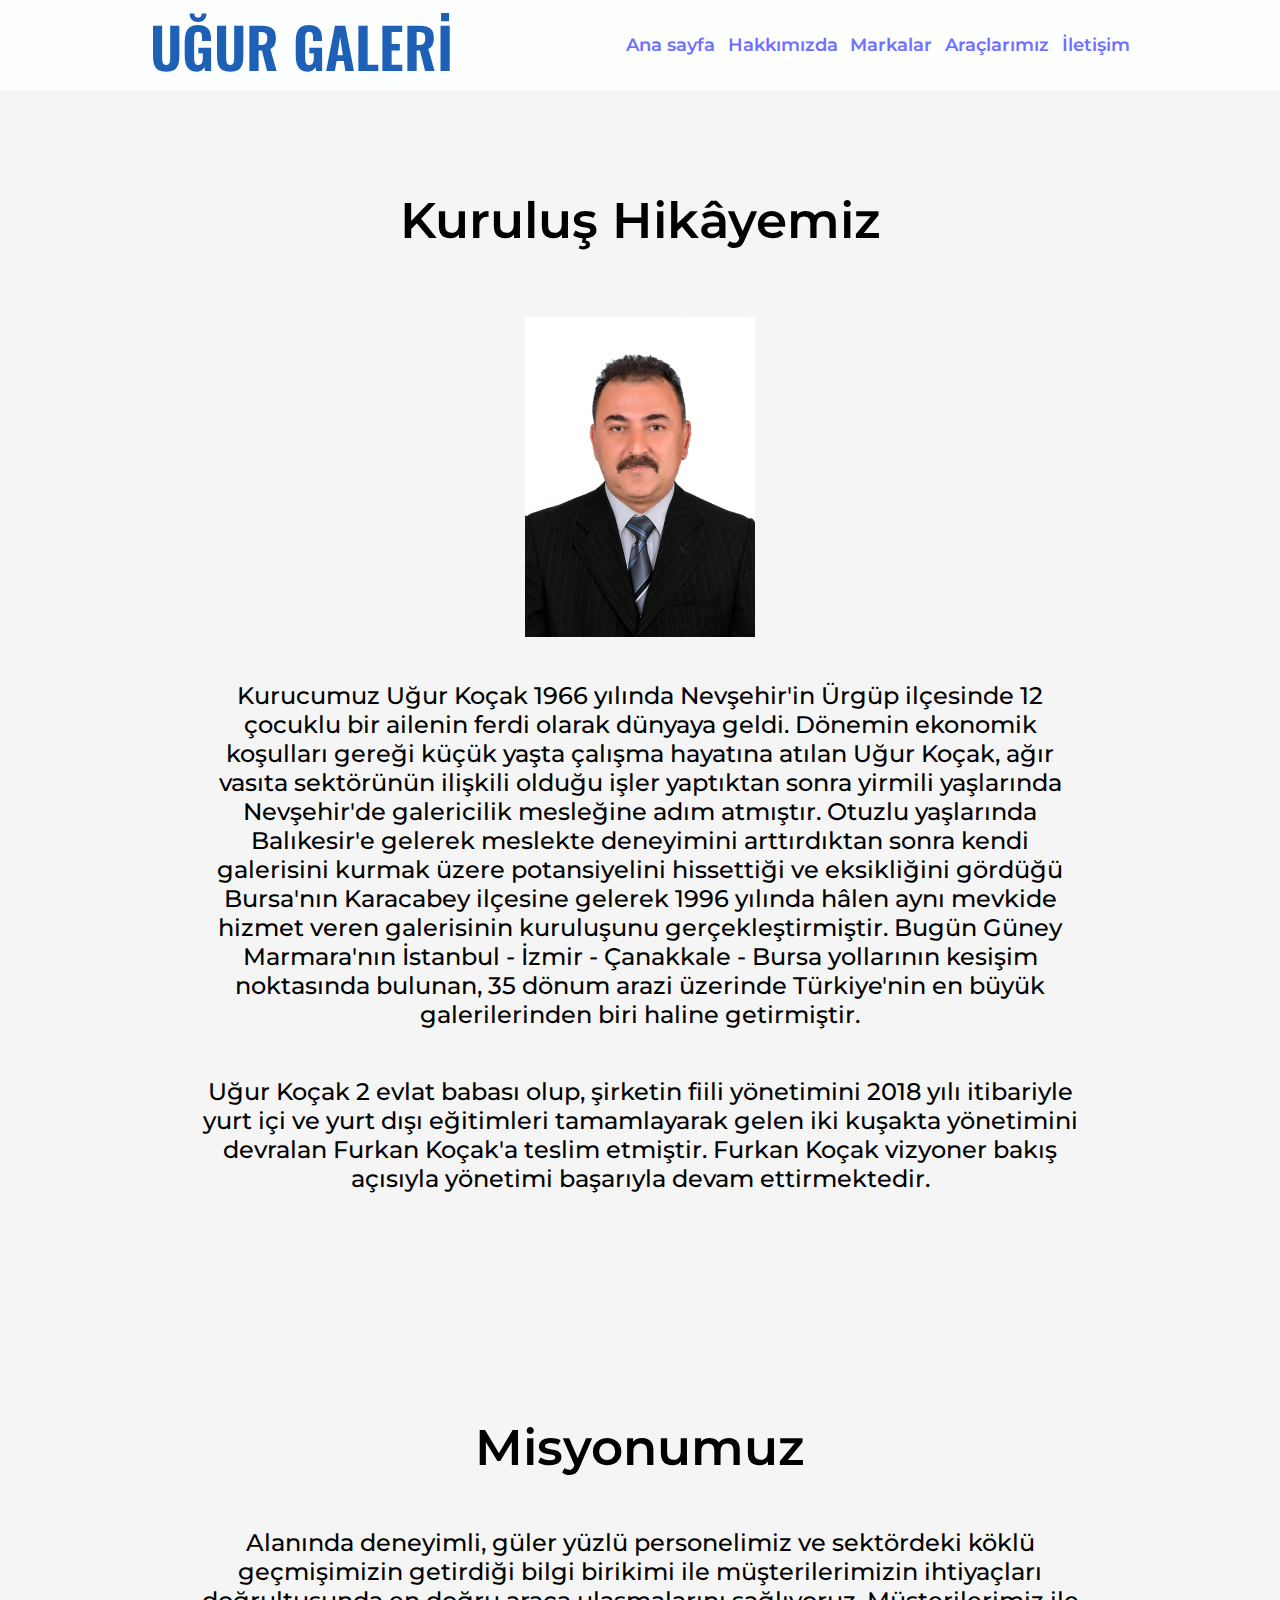
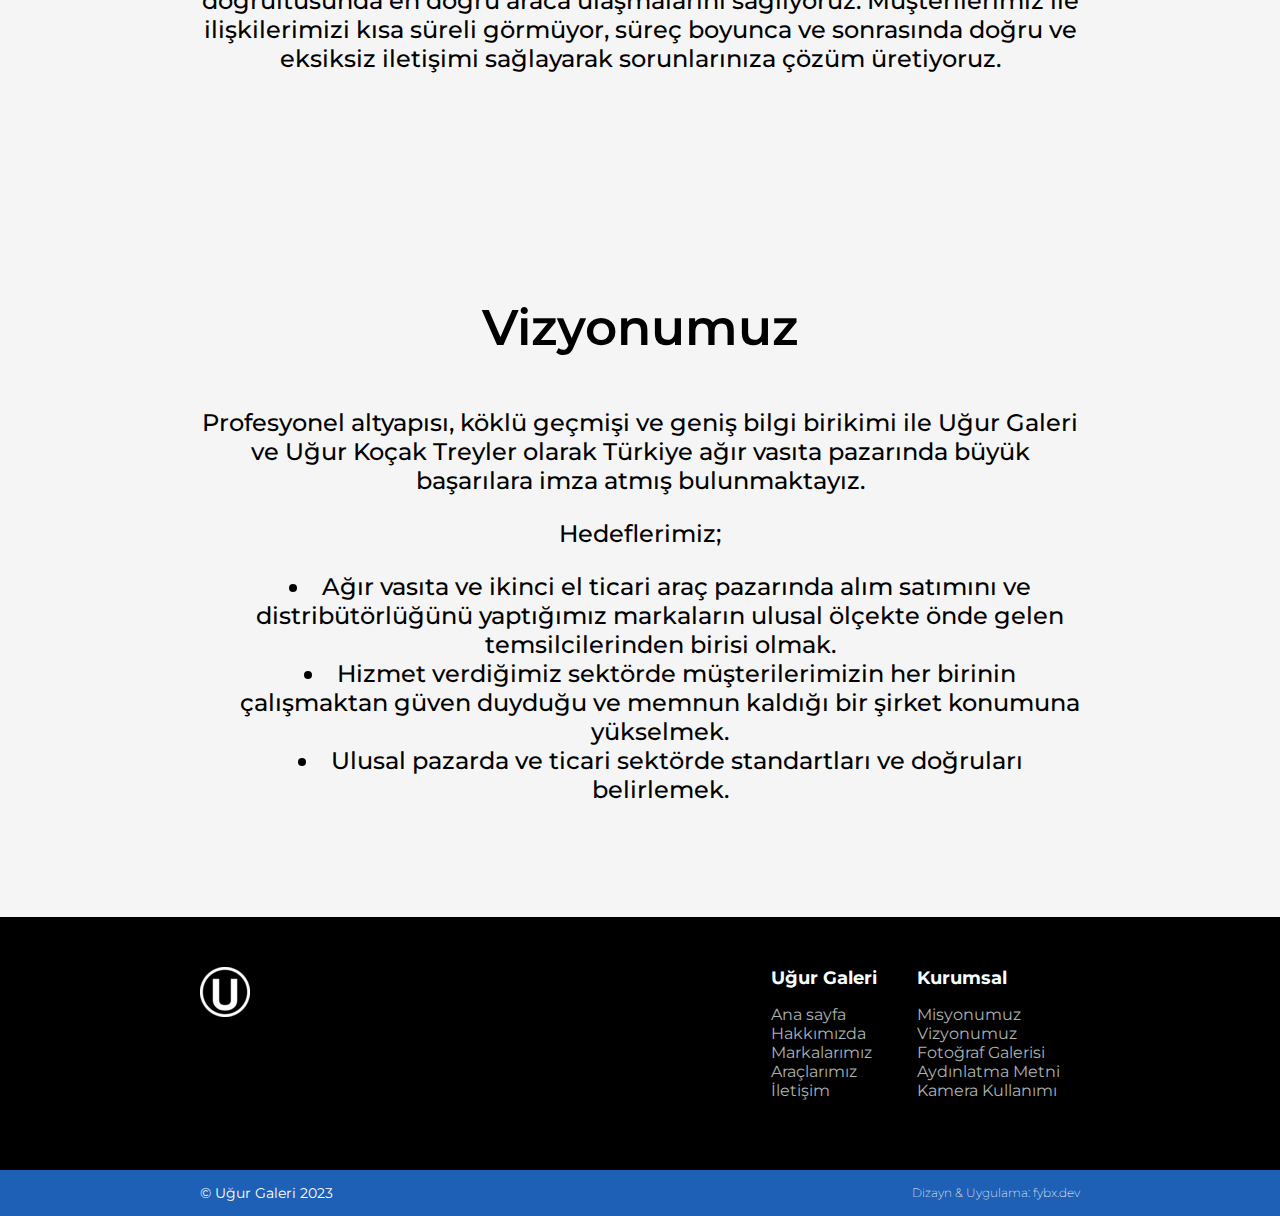
<file: hakkimizda.html>
<!DOCTYPE html>
<html lang="tr">
<head>
    <meta charset="UTF-8">
    <meta name="viewport" content="width=device-width, initial-scale=1"/>
    <meta name="description" content="TODO">
    <title>Hakkımızda | Uğur Galeri</title>
    <link type="text/css" rel="stylesheet" href="assets/css/main.css">
    <link type="text/css" rel="stylesheet" href="assets/css/views/hakkimizda.css">
    <script src="assets/js/main.js" defer></script>
</head>
<body>
<header id="header">
    <div id="logo" class="bounce-animation">
        <span style="--i: 1;">U</span>
        <span style="--i: 2;">Ğ</span>
        <span style="--i: 3;">U</span>
        <span style="--i: 4;">R</span>
        <span style="--i: 4;">&nbsp;</span>
        <span style="--i: 5;">G</span>
        <span style="--i: 6;">A</span>
        <span style="--i: 7;">L</span>
        <span style="--i: 8;">E</span>
        <span style="--i: 9;">R</span>
        <span style="--i: 10;">İ</span>
    </div>
    <nav class="navbar">
        <a class="nav-item" href="index.html">Ana sayfa</a>
        <a class="nav-item" href="#">Hakkımızda</a>
        <a class="nav-item" href="index.html#brands">Markalar</a>
        <a class="nav-item" href="https://ugurgaleri1.sahibinden.com/">Araçlarımız</a>
        <a class="nav-item" href="iletisim.html">İletişim</a>
    </nav>

    <input type="checkbox" id="toggle" onchange="toggleDropdown()" autocomplete="off">
    <label for="toggle" id="toggle-label">
        <span class="bar bar1"></span>
        <span class="bar bar2"></span>
        <span class="bar bar3"></span>
        <span class="bar bar4"></span>
    </label>
</header>
<nav id="drawer">
    <a class="drawer-item" href="index.html">Ana sayfa</a>
    <a class="drawer-item" href="#">Hakkımızda</a>
    <a class="drawer-item" href="index.html#brands">Markalar</a>
    <a class="drawer-item" href="https://ugurgaleri1.sahibinden.com/">Araçlarımız</a>
    <a class="drawer-item" href="iletisim.html">İletişim</a>
</nav>
<div id="container">
    <main id="content">
        <!--<section id="video" class="content-spacing">
            <h1>Tanıtım Videomuzu izleyin:</h1>
            <video src="" controls>Tarayıcınız burada video gösterilmesine izin vermiyor.</video>
        </section>-->
        <section id="hikaye" class="content-spacing">
            <h1 class="heading">Kuruluş Hikâyemiz</h1>
            <section>
                <section class="text-area">
                    <p class="paragraph">Kurucumuz Uğur Koçak 1966 yılında Nevşehir'in Ürgüp ilçesinde 12 çocuklu bir ailenin ferdi olarak dünyaya geldi. Dönemin ekonomik koşulları gereği küçük yaşta çalışma hayatına atılan Uğur Koçak, ağır vasıta sektörünün ilişkili olduğu işler yaptıktan sonra yirmili yaşlarında Nevşehir'de galericilik mesleğine adım atmıştır. Otuzlu yaşlarında Balıkesir'e gelerek meslekte deneyimini arttırdıktan sonra kendi galerisini kurmak üzere potansiyelini hissettiği ve eksikliğini gördüğü Bursa'nın Karacabey ilçesine gelerek 1996 yılında hâlen aynı mevkide hizmet veren galerisinin kuruluşunu gerçekleştirmiştir. Bugün Güney Marmara'nın İstanbul - İzmir - Çanakkale - Bursa yollarının kesişim noktasında bulunan, 35 dönum arazi üzerinde Türkiye'nin en büyük galerilerinden biri haline getirmiştir.</p>
                    <p class="paragraph">Uğur Koçak 2 evlat babası olup, şirketin fiili yönetimini 2018 yılı itibariyle yurt içi ve yurt dışı eğitimleri tamamlayarak gelen iki kuşakta yönetimini devralan Furkan Koçak'a teslim etmiştir. Furkan Koçak vizyoner bakış açısıyla yönetimi başarıyla devam ettirmektedir.</p>
                </section>
                <figure>
                    <img src="assets/img/01.JPG" alt="Uğur Koçak">
                </figure>
            </section>
        </section>
        <section id="misyon" class="content-spacing">
            <h1 class="heading">Misyonumuz</h1>
            <p class="paragraph">Alanında deneyimli, güler yüzlü personelimiz ve sektördeki köklü geçmişimizin getirdiği bilgi birikimi ile müşterilerimizin ihtiyaçları doğrultusunda en doğru araca ulaşmalarını sağlıyoruz. Müşterilerimiz ile ilişkilerimizi kısa süreli görmüyor, süreç boyunca ve sonrasında doğru ve eksiksiz iletişimi sağlayarak sorunlarınıza çözüm üretiyoruz.</p>
        </section>
        <section id="vizyon" class="content-spacing">
            <h1 class="heading">Vizyonumuz</h1>
            <p class="paragraph">Profesyonel altyapısı, köklü geçmişi ve geniş bilgi birikimi ile Uğur Galeri ve Uğur Koçak Treyler olarak Türkiye ağır vasıta pazarında büyük başarılara imza atmış bulunmaktayız.</p>
            <p class="paragraph">Hedeflerimiz;</p>
            <ul>
                <li class="paragraph">Ağır vasıta ve ikinci el ticari araç pazarında alım satımını ve distribütörlüğünü yaptığımız markaların ulusal ölçekte önde gelen temsilcilerinden birisi olmak.</li>
                <li class="paragraph">Hizmet verdiğimiz sektörde müşterilerimizin her birinin çalışmaktan güven duyduğu ve memnun kaldığı bir şirket konumuna yükselmek.</li>
                <li class="paragraph">Ulusal pazarda ve ticari sektörde standartları ve doğruları belirlemek.</li>
            </ul>
        </section>
    </main>
    <button id="scroll-to-top" onclick="scrollToTop()"><img src="assets/img/scroll-to-top.svg" alt="Scroll to top"></button>
    <footer id="footer" class="content-spacing">
        <picture>
            <source srcset="assets/img/footer.webp" type="image/webp">
            <img src="assets/img/footer.png" alt="Uğur Galeri">
        </picture>
        <div class="footer-columns">
            <div class="footer-column">
                <h1>Uğur Galeri</h1>
                <ul>
                    <li><a href="index.html">Ana sayfa</a></li>
                    <li><a href="#">Hakkımızda</a></li>
                    <li><a href="index.html#brands">Markalarımız</a></li>
                    <li><a href="https://ugurgaleri1.sahibinden.com">Araçlarımız</a></li>
                    <li><a href="iletisim.html">İletişim</a></li>
                </ul>
            </div>
            <div class="footer-column">
                <h1>Kurumsal</h1>
                <ul>
                    <li><a href="#misyon">Misyonumuz</a></li>
                    <li><a href="#vizyon">Vizyonumuz</a></li>
                    <li><a href="galeri.html">Fotoğraf Galerisi</a></li>
                    <li><a href="aydinlatma.html">Aydınlatma Metni</a></li>
                    <li><a href="kamera.html">Kamera Kullanımı</a></li>
                </ul>
            </div>
        </div>
    </footer>
    <footer id="footer-stateless" class="content-spacing ignore-vertical">
        <p>&copy; Uğur Galeri 2023</p>
        <p class="smaller">Dizayn & Uygulama: <a href="https://fybx.dev" target="_blank">fybx.dev</a></p>
    </footer>
</div>
</body>
</html>
</file>
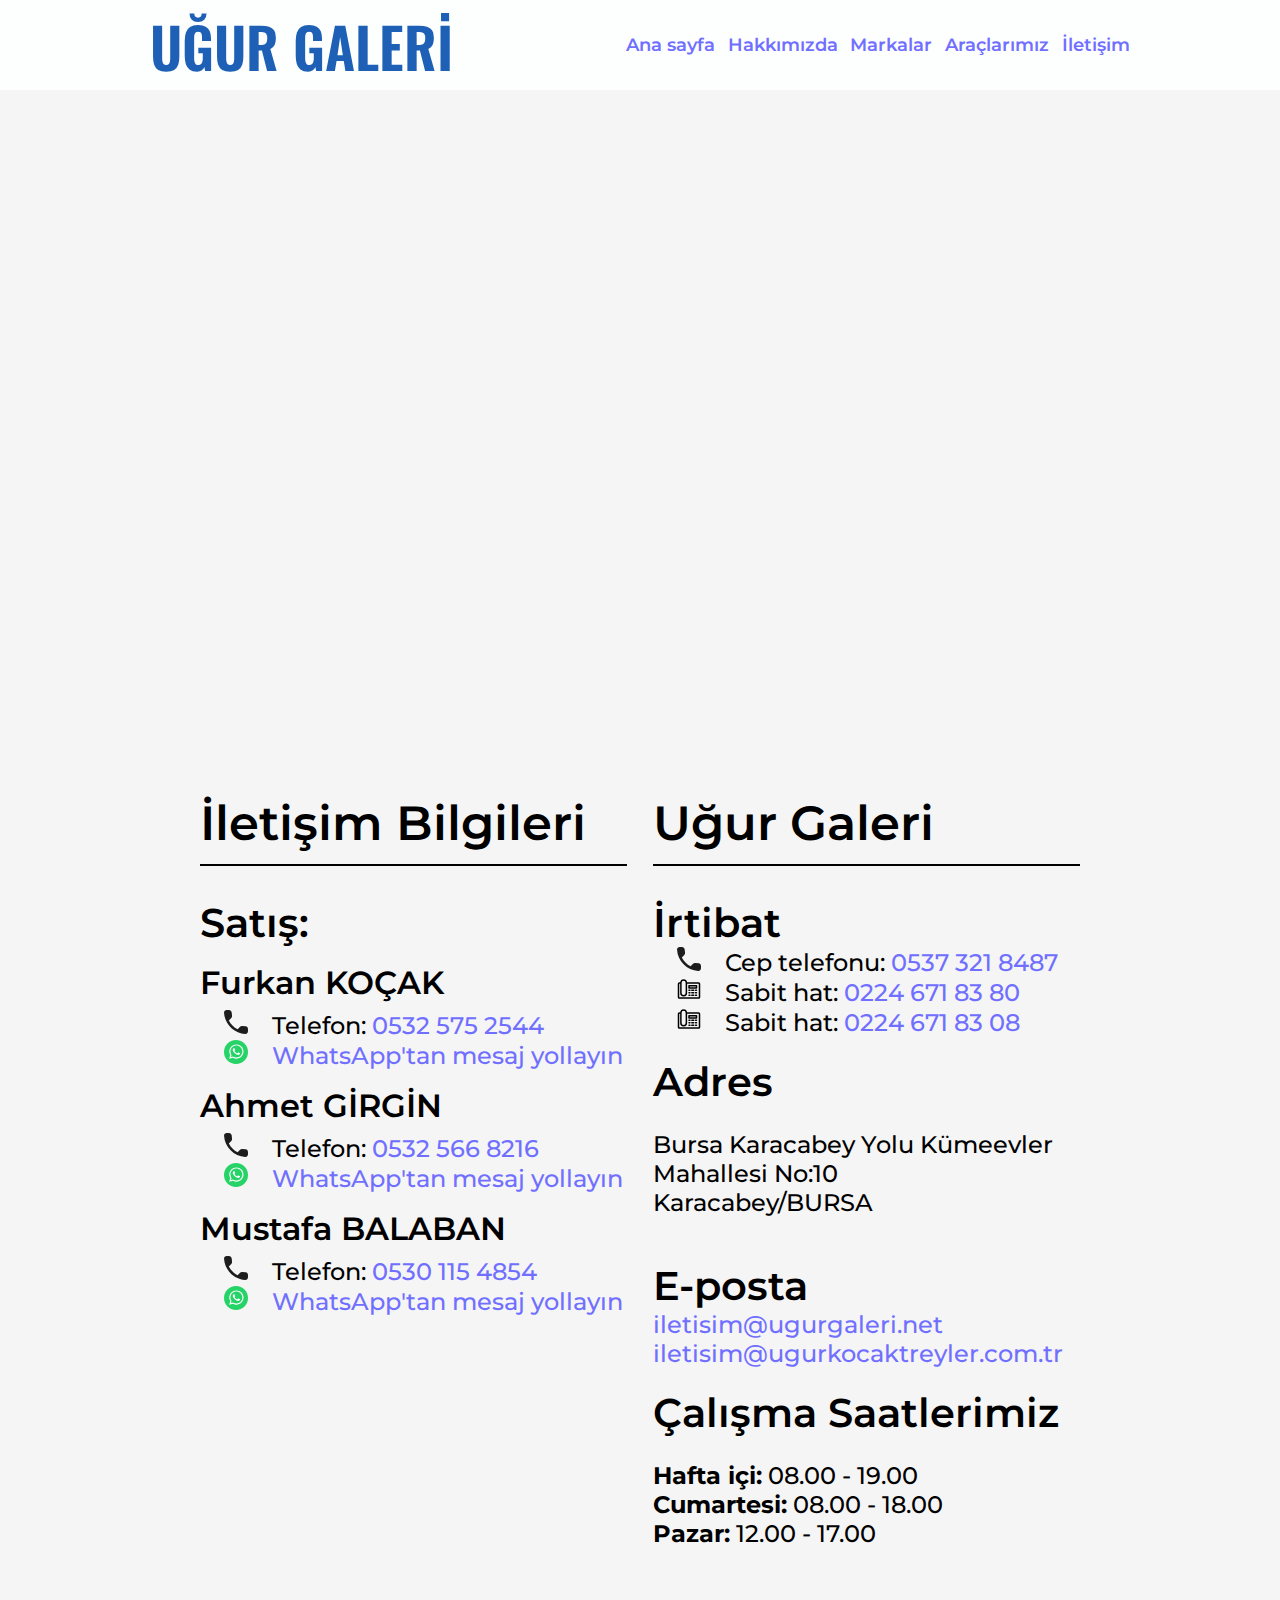
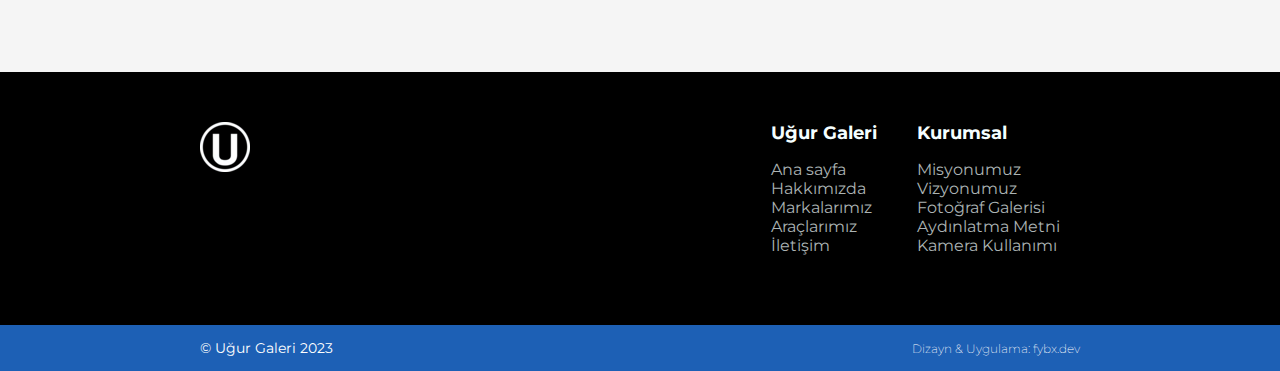
<file: iletisim.html>
<!DOCTYPE html>
<html lang="tr">
<head>
    <meta charset="UTF-8">
    <meta name="viewport" content="width=device-width, initial-scale=1"/>
    <meta name="description" content="TODO">
    <title>İletişim | Uğur Galeri</title>
    <link type="text/css" rel="stylesheet" href="assets/css/main.css">
    <link type="text/css" rel="stylesheet" href="assets/css/views/iletisim.css">
    <script src="assets/js/main.js" defer></script>
</head>
<body>
<header id="header">
    <div id="logo" class="bounce-animation">
        <span style="--i: 1;">U</span>
        <span style="--i: 2;">Ğ</span>
        <span style="--i: 3;">U</span>
        <span style="--i: 4;">R</span>
        <span style="--i: 4;">&nbsp;</span>
        <span style="--i: 5;">G</span>
        <span style="--i: 6;">A</span>
        <span style="--i: 7;">L</span>
        <span style="--i: 8;">E</span>
        <span style="--i: 9;">R</span>
        <span style="--i: 10;">İ</span>
    </div>
    <nav class="navbar">
        <a class="nav-item" href="index.html">Ana sayfa</a>
        <a class="nav-item" href="hakkimizda.html">Hakkımızda</a>
        <a class="nav-item" href="index.html#brands">Markalar</a>
        <a class="nav-item" href="https://ugurgaleri1.sahibinden.com/">Araçlarımız</a>
        <a class="nav-item" href="#">İletişim</a>
    </nav>

    <input type="checkbox" id="toggle" onchange="toggleDropdown()" autocomplete="off">
    <label for="toggle" id="toggle-label">
        <span class="bar bar1"></span>
        <span class="bar bar2"></span>
        <span class="bar bar3"></span>
        <span class="bar bar4"></span>
    </label>
</header>
<nav id="drawer">
    <a class="drawer-item" href="index.html">Ana sayfa</a>
    <a class="drawer-item" href="hakkimizda.html">Hakkımızda</a>
    <a class="drawer-item" href="index.html#brands">Markalar</a>
    <a class="drawer-item" href="https://ugurgaleri1.sahibinden.com/">Araçlarımız</a>
    <a class="drawer-item" href="#">İletişim</a>
</nav>
<div id="container">
    <main id="content">
        <section id="map">
            <iframe src="https://www.google.com/maps/embed?pb=!1m18!1m12!1m3!1d3624.9179908499027!2d28.35519250061192!3d40.18279534131245!2m3!1f0!2f0!3f0!3m2!1i1024!2i768!4f13.1!3m3!1m2!1s0x14b5e12278d07515%3A0x93d0109b872a638f!2sUgur%20Galeri!5e0!3m2!1str!2str!4v1658087461242!5m2!1str!2str" width="800" height="600" style="border:0;" allowfullscreen="" loading="lazy" referrerpolicy="no-referrer-when-downgrade"></iframe>
        </section>
        <section id="information" class="content-spacing">
            <article class="contact">
                <h1>İletişim Bilgileri</h1>
                <hr class="horizontal-separator">
                <h2>Satış:</h2>
                <h3>Furkan KOÇAK</h3>
                <span class="click-call"><img src="assets/img/iletisim/phone.svg" alt="Telefon simgesi">Telefon: <a href="tel:+905325752544" title="Aramak için tıklayın">0532 575 2544</a></span>
                <span class="click-pm"><img src="assets/img/iletisim/whatsapp.svg" alt="Whatsapp logosu"><a href="https://api.whatsapp.com/send/?phone=905325752544&text&app_absent=0">WhatsApp'tan mesaj yollayın</a></span>

                <h3>Ahmet GİRGİN</h3>
                <span class="click-call"><img src="assets/img/iletisim/phone.svg" alt="Telefon simgesi">Telefon: <a href="tel:+905325668216" title="Aramak için tıklayın">0532 566 8216</a></span>
                <span class="click-pm"><img src="assets/img/iletisim/whatsapp.svg" alt="Whatsapp logosu"><a href="https://api.whatsapp.com/send/?phone=905325668216&text&app_absent=0">WhatsApp'tan mesaj yollayın</a></span>

                <h3>Mustafa BALABAN</h3>
                <span class="click-call"><img src="assets/img/iletisim/phone.svg" alt="Telefon simgesi">Telefon: <a href="tel:+905301154854" title="Aramak için tıklayın">0530 115 4854</a></span>
                <span class="click-pm"><img src="assets/img/iletisim/whatsapp.svg" alt="Whatsapp logosu"><a href="https://api.whatsapp.com/send/?phone=905301154854&text&app_absent=0">WhatsApp'tan mesaj yollayın</a></span>
            </article>
            <article class="location">
                <h1>Uğur Galeri</h1>
                <hr class="horizontal-separator">
                <h2>İrtibat</h2>
                <span class="click-call"><img src="assets/img/iletisim/phone.svg" alt="Telefon simgesi">Cep telefonu: <a href="tel:+905373218487" title="Aramak için tıklayın">0537 321 8487</a></span>
                <span class="click-call"><img src="assets/img/iletisim/landline.svg" alt="Sabit hat simgesi">Sabit hat: <a href="tel:+902246718380" title="Aramak için tıklayın">0224 671 83 80</a></span>
                <span class="click-call"><img src="assets/img/iletisim/landline.svg" alt="Sabit hat simgesi">Sabit hat: <a href="tel:+902246718308" title="Aramak için tıklayın">0224 671 83 08</a></span>
                <h2>Adres</h2>
                <a class="no-decoration" href="#map"><p>Bursa Karacabey Yolu Kümeevler Mahallesi No:10<br>Karacabey/BURSA</p></a>
                <h2>E-posta</h2>
                <a href="mailto:iletisim@ugurgaleri.net" title="E-posta yollamak için tıklayın">iletisim@ugurgaleri.net</a>
                <a href="mailto:iletisim@ugurkocaktreyler.com.tr" title="E-posta yollamak için tıklayın">iletisim@ugurkocaktreyler.com.tr</a>
                <h2>Çalışma Saatlerimiz</h2>
                <p><b>Hafta içi:</b> 08.00 - 19.00
                <br><b>Cumartesi:</b> 08.00 - 18.00
                <br><b>Pazar:</b> 12.00 - 17.00</p>
            </article>
        </section>
    </main>
    <button id="scroll-to-top" onclick="scrollToTop()"><img src="assets/img/scroll-to-top.svg" alt="Scroll to top"></button>
    <footer id="footer" class="content-spacing">
        <picture>
            <source srcset="assets/img/footer.webp" type="image/webp">
            <img src="assets/img/footer.png" alt="Uğur Galeri">
        </picture>
        <div class="footer-columns">
            <div class="footer-column">
                <h1>Uğur Galeri</h1>
                <ul>
                    <li><a href="index.html">Ana sayfa</a></li>
                    <li><a href="hakkimizda.html">Hakkımızda</a></li>
                    <li><a href="index.html#brands">Markalarımız</a></li>
                    <li><a href="https://ugurgaleri1.sahibinden.com">Araçlarımız</a></li>
                    <li><a href="#">İletişim</a></li>
                </ul>
            </div>
            <div class="footer-column">
                <h1>Kurumsal</h1>
                <ul>
                    <li><a href="hakkimizda.html#misyon">Misyonumuz</a></li>
                    <li><a href="hakkimizda.html#vizyon">Vizyonumuz</a></li>
                    <li><a href="galeri.html">Fotoğraf Galerisi</a></li>
                    <li><a href="aydinlatma.html">Aydınlatma Metni</a></li>
                    <li><a href="kamera.html">Kamera Kullanımı</a></li>
                </ul>
            </div>
        </div>
    </footer>
    <footer id="footer-stateless" class="content-spacing ignore-vertical">
        <p>&copy; Uğur Galeri 2023</p>
        <p class="smaller">Dizayn & Uygulama: <a href="https://fybx.dev" target="_blank">fybx.dev</a></p>
    </footer>
</div>
</body>
</html>
</file>
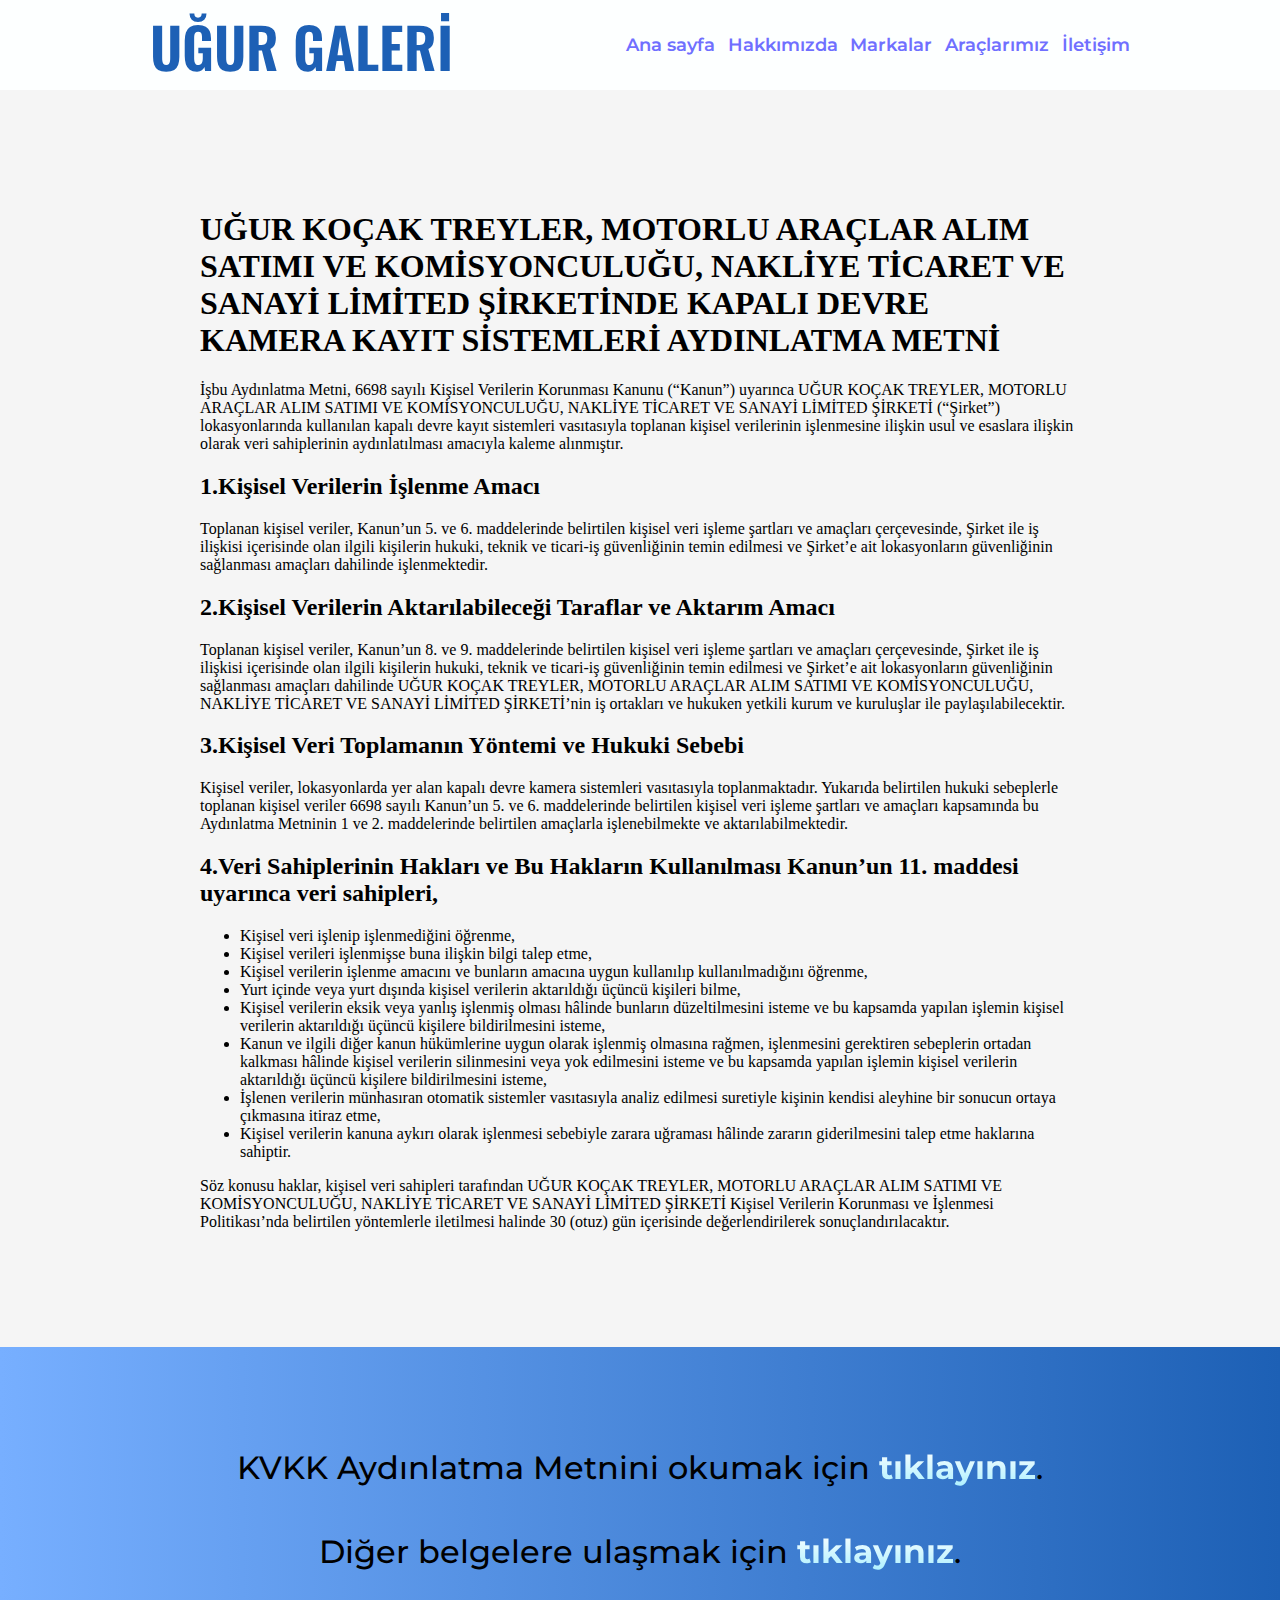
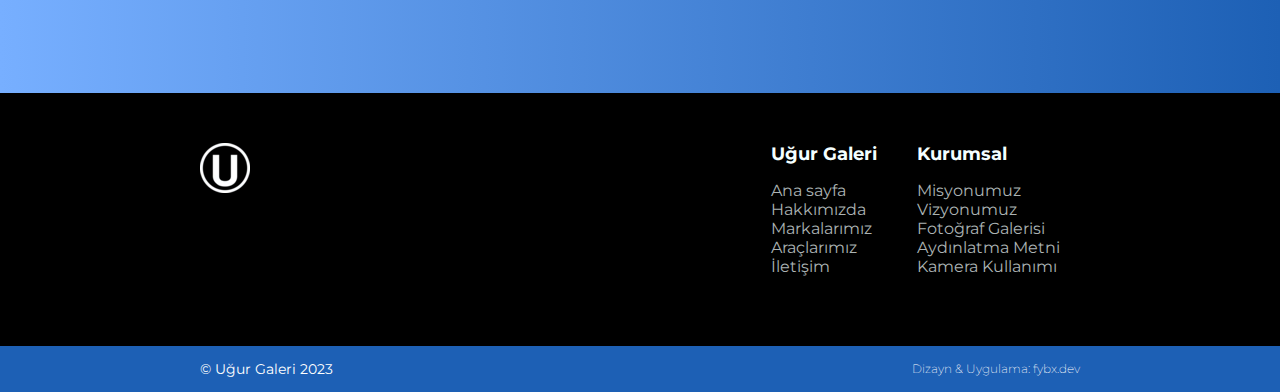
<file: kamera.html>
<!DOCTYPE html>
<html lang="tr">
<head>
    <meta charset="UTF-8">
    <meta name="viewport" content="width=device-width, initial-scale=1"/>
    <meta name="description" content="TODO">
    <title>Kamera Kullanımı Aydınlatma Metni | Uğur Galeri</title>
    <link type="text/css" rel="stylesheet" href="assets/css/main.css">
    <link type="text/css" rel="stylesheet" href="assets/css/views/kamera.css">
    <script src="assets/js/main.js" defer></script>
</head>
<body>
<header id="header">
    <div id="logo" class="bounce-animation">
        <span style="--i: 1;">U</span>
        <span style="--i: 2;">Ğ</span>
        <span style="--i: 3;">U</span>
        <span style="--i: 4;">R</span>
        <span style="--i: 4;">&nbsp;</span>
        <span style="--i: 5;">G</span>
        <span style="--i: 6;">A</span>
        <span style="--i: 7;">L</span>
        <span style="--i: 8;">E</span>
        <span style="--i: 9;">R</span>
        <span style="--i: 10;">İ</span>
    </div>
    <nav class="navbar">
        <a class="nav-item" href="index.html">Ana sayfa</a>
        <a class="nav-item" href="hakkimizda.html">Hakkımızda</a>
        <a class="nav-item" href="index.html#brands">Markalar</a>
        <a class="nav-item" href="https://ugurgaleri1.sahibinden.com/">Araçlarımız</a>
        <a class="nav-item" href="iletisim.html">İletişim</a>
    </nav>
    <input type="checkbox" id="toggle" onchange="toggleDropdown()" autocomplete="off">
    <label for="toggle" id="toggle-label">
            <span class="bar bar1"></span>
            <span class="bar bar2"></span>
            <span class="bar bar3"></span>
            <span class="bar bar4"></span>
    </label>
</header>
<nav id="drawer">
    <a class="drawer-item" href="index.html">Ana sayfa</a>
    <a class="drawer-item" href="hakkimizda.html">Hakkımızda</a>
    <a class="drawer-item" href="index.html#brands">Markalar</a>
    <a class="drawer-item" href="https://ugurgaleri1.sahibinden.com/">Araçlarımız</a>
    <a class="drawer-item" href="iletisim.html">İletişim</a>
</nav>
<div id="container">
    <main id="content">
        <article class="content-spacing">
            <h1>UĞUR KOÇAK TREYLER, MOTORLU ARAÇLAR ALIM SATIMI VE KOMİSYONCULUĞU, NAKLİYE TİCARET VE SANAYİ LİMİTED
                ŞİRKETİNDE KAPALI DEVRE KAMERA KAYIT SİSTEMLERİ AYDINLATMA METNİ</h1>

            <p>İşbu Aydınlatma Metni, 6698 sayılı Kişisel Verilerin Korunması Kanunu (“Kanun”) uyarınca UĞUR KOÇAK
                TREYLER, MOTORLU ARAÇLAR ALIM SATIMI VE KOMİSYONCULUĞU, NAKLİYE TİCARET VE SANAYİ LİMİTED ŞİRKETİ
                (“Şirket”) lokasyonlarında kullanılan kapalı devre kayıt sistemleri vasıtasıyla toplanan kişisel
                verilerinin işlenmesine ilişkin usul ve esaslara ilişkin olarak veri sahiplerinin aydınlatılması
                amacıyla kaleme alınmıştır.</p>

            <h2>1.Kişisel Verilerin İşlenme Amacı</h2>
            <p>Toplanan kişisel veriler, Kanun’un 5. ve 6. maddelerinde belirtilen kişisel veri işleme şartları ve
                amaçları çerçevesinde, Şirket ile iş ilişkisi içerisinde olan ilgili kişilerin hukuki, teknik ve
                ticari-iş güvenliğinin temin edilmesi ve Şirket’e ait lokasyonların güvenliğinin sağlanması amaçları
                dahilinde işlenmektedir.</p>

            <h2>2.Kişisel Verilerin Aktarılabileceği Taraflar ve Aktarım Amacı</h2>
            <p>Toplanan kişisel veriler, Kanun’un 8. ve 9. maddelerinde belirtilen kişisel veri işleme şartları ve
                amaçları çerçevesinde, Şirket ile iş ilişkisi içerisinde olan ilgili kişilerin hukuki, teknik ve
                ticari-iş güvenliğinin temin edilmesi ve Şirket’e ait lokasyonların güvenliğinin sağlanması amaçları
                dahilinde UĞUR KOÇAK TREYLER, MOTORLU ARAÇLAR ALIM SATIMI VE KOMİSYONCULUĞU, NAKLİYE TİCARET VE SANAYİ
                LİMİTED ŞİRKETİ’nin iş ortakları ve hukuken yetkili kurum ve kuruluşlar ile paylaşılabilecektir.</p>

            <h2>3.Kişisel Veri Toplamanın Yöntemi ve Hukuki Sebebi</h2>
            <p>Kişisel veriler, lokasyonlarda yer alan kapalı devre kamera sistemleri vasıtasıyla toplanmaktadır.
                Yukarıda belirtilen hukuki sebeplerle toplanan kişisel veriler 6698 sayılı Kanun’un 5. ve 6.
                maddelerinde belirtilen kişisel veri işleme şartları ve amaçları kapsamında bu Aydınlatma Metninin 1 ve
                2. maddelerinde belirtilen amaçlarla işlenebilmekte ve aktarılabilmektedir.</p>

            <h2>4.Veri Sahiplerinin Hakları ve Bu Hakların Kullanılması Kanun’un 11. maddesi uyarınca veri
                sahipleri,</h2>
            <ul>
                <li>Kişisel veri işlenip işlenmediğini öğrenme,</li>
                <li>Kişisel verileri işlenmişse buna ilişkin bilgi talep etme,</li>
                <li>Kişisel verilerin işlenme amacını ve bunların amacına uygun kullanılıp kullanılmadığını öğrenme,
                </li>
                <li>Yurt içinde veya yurt dışında kişisel verilerin aktarıldığı üçüncü kişileri bilme,</li>
                <li>Kişisel verilerin eksik veya yanlış işlenmiş olması hâlinde bunların düzeltilmesini isteme ve bu
                    kapsamda
                    yapılan işlemin kişisel verilerin aktarıldığı üçüncü kişilere bildirilmesini isteme,
                </li>
                <li>Kanun ve ilgili diğer kanun hükümlerine uygun olarak işlenmiş olmasına rağmen, işlenmesini
                    gerektiren
                    sebeplerin ortadan kalkması hâlinde kişisel verilerin silinmesini veya yok edilmesini isteme ve bu
                    kapsamda
                    yapılan işlemin kişisel verilerin aktarıldığı üçüncü kişilere bildirilmesini isteme,
                </li>
                <li>İşlenen verilerin münhasıran otomatik sistemler vasıtasıyla analiz edilmesi suretiyle kişinin
                    kendisi
                    aleyhine bir sonucun ortaya çıkmasına itiraz etme,
                </li>
                <li>Kişisel verilerin kanuna aykırı olarak işlenmesi sebebiyle zarara uğraması hâlinde zararın
                    giderilmesini
                    talep etme haklarına sahiptir.
                </li>
            </ul>
            <p>Söz konusu haklar, kişisel veri sahipleri tarafından UĞUR KOÇAK TREYLER, MOTORLU ARAÇLAR ALIM SATIMI VE
                KOMİSYONCULUĞU, NAKLİYE TİCARET VE SANAYİ LİMİTED ŞİRKETİ Kişisel Verilerin Korunması ve İşlenmesi
                Politikası’nda belirtilen yöntemlerle iletilmesi halinde 30 (otuz) gün içerisinde değerlendirilerek
                sonuçlandırılacaktır.</p>
        </article>
        <section class="sec-links-to-documents content-spacing">
            <h1>KVKK Aydınlatma Metnini okumak için <a href="aydinlatma.html">tıklayınız</a>.</h1>
            <h1>Diğer belgelere ulaşmak için <a href="aydinlatma.html#belgeler">tıklayınız</a>.</h1>
        </section>
    </main>
    <button id="scroll-to-top" onclick="scrollToTop()"><img src="assets/img/scroll-to-top.svg" alt="Scroll to top"></button>
    <footer id="footer" class="content-spacing">
        <picture>
            <source srcset="assets/img/footer.webp" type="image/webp">
            <img src="assets/img/footer.png" alt="Uğur Galeri">
        </picture>
        <div class="footer-columns">
            <div class="footer-column">
                <h1>Uğur Galeri</h1>
                <ul>
                    <li><a href="index.html">Ana sayfa</a></li>
                    <li><a href="hakkimizda.html">Hakkımızda</a></li>
                    <li><a href="index.html#brands">Markalarımız</a></li>
                    <li><a href="https://ugurgaleri1.sahibinden.com">Araçlarımız</a></li>
                    <li><a href="iletisim.html">İletişim</a></li>
                </ul>
            </div>
            <div class="footer-column">
                <h1>Kurumsal</h1>
                <ul>
                    <li><a href="hakkimizda.html#misyon">Misyonumuz</a></li>
                    <li><a href="hakkimizda.html#vizyon">Vizyonumuz</a></li>
                    <li><a href="galeri.html">Fotoğraf Galerisi</a></li>
                    <li><a href="aydinlatma.html">Aydınlatma Metni</a></li>
                    <li><a href="#">Kamera Kullanımı</a></li>
                </ul>
            </div>
        </div>
    </footer>
    <footer id="footer-stateless" class="content-spacing ignore-vertical">
        <p>&copy; Uğur Galeri 2023</p>
        <p class="smaller">Dizayn & Uygulama: <a href="https://fybx.dev" target="_blank">fybx.dev</a></p>
    </footer>
</div>
</body>
</html>
</file>
<file: assets/css/main.css>
@import"https://fonts.googleapis.com/css2?family=Montserrat:wght@500;600;700&family=Oswald:wght@600&display=swap";#header{background:#fdffff;padding:0 150px;position:sticky;display:flex;flex-direction:row;justify-content:space-between;align-items:center}@media screen and (max-width: 850px){#header{padding:0 50px}}@media screen and (max-width: 360px){#header{padding:0 25px}}#header #logo{display:flex;align-items:center;height:56px}@media screen and (max-width: 850px){#header #logo{height:36px}}#header .bounce-animation span{font:600 56px "Oswald",sans-serif;display:inline-block;color:#1d60b5;animation:bounce 2500ms infinite;animation-delay:calc(.1s*var(--i))}@media screen and (max-width: 850px){#header .bounce-animation span{font-size:36px}}@keyframes bounce{0%,40%,100%{transform:translateY(0)}20%{transform:translateY(-5px)}}#header .navbar{display:flex}#header .navbar .nav-item{margin-right:1vw;font:18px "Montserrat",sans-serif;font-weight:600;color:#706fff;text-decoration:none}#header .navbar .nav-item:hover{color:#01003b}#header .navbar .nav-item:last-of-type{margin-right:0}@media screen and (max-width: 1200px){#header .navbar .nav-item{display:none}}#header #toggle{display:none}#header #toggle-label{margin:0;width:36px;height:36px;position:relative;cursor:pointer;-webkit-tap-highlight-color:rgba(0,0,0,0);-webkit-touch-callout:none;-webkit-user-select:none;-khtml-user-select:none;-moz-user-select:none;-ms-user-select:none;user-select:none}#header #toggle-label .bar{padding:0;width:36px;height:4px;background-color:#1d60b5;display:block;border-radius:4px;transition:all .4s ease-in-out;position:absolute}#header #toggle-label .bar1{transform-origin:5%}#header #toggle-label .bar4{transform-origin:5%}@media screen and (max-width: 850px){#header #toggle-label{width:28px;height:28px}#header #toggle-label .bar{width:28px}}#header .bar1{top:0}#header .bar2,#header .bar3{top:16px}@media screen and (max-width: 850px){#header .bar2,#header .bar3{top:12px}}#header .bar3{right:0}#header .bar4{bottom:0}#header #toggle:checked+#toggle-label>.bar1{transform:rotate(45deg);height:3px;width:50px}@media screen and (max-width: 850px){#header #toggle:checked+#toggle-label>.bar1{width:39px}}#header #toggle:checked+#toggle-label>.bar3{transform:rotate(45deg);height:3px;background-color:rgba(0,0,0,0)}#header #toggle:checked+#toggle-label>.bar2{transform:rotate(-45deg);height:3px;background-color:rgba(0,0,0,0)}#header #toggle:checked+#toggle-label>.bar4{transform:rotate(-45deg);height:3px;width:50px}@media screen and (max-width: 850px){#header #toggle:checked+#toggle-label>.bar4{width:39px}}#header #toggle-label{display:none}@media screen and (max-width: 1200px){#header #toggle-label{display:block}}#footer{display:flex;justify-content:space-between;background-color:#000;font:16px "Montserrat",sans-serif;padding-top:50px;padding-bottom:50px}#footer .footer-columns{display:flex}#footer .footer-columns .footer-column{margin:0 20px 20px 20px}#footer .footer-columns .footer-column h1{margin:0 0 16px 0;font:700 18px "Montserrat",sans-serif;color:#f5ffff}@media screen and (max-width: 400px){#footer .footer-columns .footer-column h1{font-size:14px}}#footer .footer-columns .footer-column a{text-decoration:none;color:#abb3b3}#footer .footer-columns .footer-column a:hover{font-size:17px;color:#b3d1ff}@media screen and (max-width: 400px){#footer .footer-columns .footer-column a:hover{font-size:13px}}#footer .footer-columns .footer-column ul{margin:0;padding:0;list-style-type:none}@media screen and (max-width: 400px){#footer{font-size:12px}}#footer-stateless{display:flex;justify-content:space-between;align-items:center;background-color:#1d60b5;color:#fff;font:14px "Montserrat",sans-serif}#footer-stateless a{color:#fff;text-decoration:none}#footer-stateless a:hover{font-style:italic}#footer-stateless .smaller{font-weight:200;font-size:12px}@media screen and (max-width: 400px){#footer-stateless .smaller{font-size:8px}}@media screen and (max-width: 400px){#footer-stateless{font-size:10px}}@keyframes fullscreen-image-appear{from{opacity:0;width:0;height:0}to{width:100%;height:100vh}}@keyframes slideshow{0%{opacity:0;animation-timing-function:ease-in}8%{opacity:1;animation-timing-function:ease-out}17%{opacity:1}25%{opacity:0}100%{opacity:0}}@keyframes important{0%{transform:scale(1);text-shadow:#000 0 0 0;color:#fff}50%{transform:scale(1.02);text-shadow:#01003b 0 0 20px;color:#fff}100%{transform:scale(1);text-shadow:#000 0 0 0;color:#fff}}html,body{margin:0;padding:0;background-color:#364040;scroll-behavior:smooth}a{text-decoration:none;color:#706fff}a:hover{color:#01003b}a:active{font-style:italic}.content-spacing{padding:100px 200px}@media screen and (max-width: 1100px){.content-spacing{padding:50px 100px}}@media screen and (max-width: 850px){.content-spacing{padding:10px 20px}}.content-spacing-small{padding:50px 100px}@media screen and (max-width: 1100px){.content-spacing-small{padding:25px 50px}}@media screen and (max-width: 850px){.content-spacing-small{padding:5px 10px}}.ignore-vertical{padding-top:0;padding-bottom:0}.no-decoration{text-decoration:none;color:inherit}.no-decoration:hover{color:inherit}.paragraph{font:500 x-large "Montserrat",sans-serif}@media screen and (max-width: 1100px){.paragraph{font-size:large}}@media screen and (max-width: 850px){.paragraph{font-size:18px}}@media screen and (max-width: 400px){.paragraph{font-size:16px}}.heading{font:600 50px "Montserrat",sans-serif}@media screen and (max-width: 1100px){.heading{font-size:35px}}@media screen and (max-width: 850px){.heading{font-size:25px}}@media screen and (max-width: 400px){.heading{font-size:20px}}#header{position:sticky;top:0;z-index:99;height:10vh}@media screen and (max-width: 850px){#header{height:45px}}#drawer{overflow:hidden;position:fixed;bottom:0;right:0;z-index:2;background:linear-gradient(to left bottom, #1d60b5, #003e86);width:0;height:90vh;display:flex;flex-direction:column;align-items:center;transition:width 500ms}#drawer .drawer-item{position:relative;opacity:0;margin-top:50px;background:linear-gradient(#FFFFFF, #adf0ff);-webkit-background-clip:text;background-clip:text;color:rgba(0,0,0,0);font:600 28px "Montserrat",sans-serif;text-decoration:none;transition:opacity 250ms ease-in-out}#drawer .drawer-item:first-of-type{margin-top:100px}#drawer .drawer-item:after{content:"";position:absolute;width:100%;transform:scaleX(0);height:2px;bottom:0;left:0;background:linear-gradient(to left, #FFF, #AFF);transform-origin:bottom right;transition:transform .25s ease-out}#drawer .drawer-item:hover:after{transform:scaleX(1);transform-origin:bottom left}#drawer .drawer-item.visible{opacity:1}#drawer.expanded{width:100%;top:unset}@media screen and (max-width: 850px){#drawer{height:calc(100vh - 45px)}}#container{min-height:90vh;display:grid;grid-template-rows:1fr auto;grid-template-columns:1fr;grid-gap:0;overflow:auto}@media screen and (max-width: 850px){#container{min-height:calc(100vh - 45px)}}#container.hidden{display:none}#content{background:#f5f5f5;grid-column:1;grid-row:1;overflow-wrap:break-word}#scroll-to-top{display:none;width:50px;height:50px;position:fixed;right:25px;bottom:55px;z-index:99;cursor:pointer;border:none;border-radius:50%;background-color:#1d60b5;box-shadow:#fff 0 0 50px -5px}#scroll-to-top img{height:100%;width:100%;filter:invert(100%)}@media(hover: hover)and (pointer: fine){#scroll-to-top:hover{width:60px;height:60px;right:20px;bottom:50px;transition:250ms cubic-bezier(0.51, 1.27, 0.18, 0.96)}#scroll-to-top:hover img{transform:translateY(-5px);transition:250ms cubic-bezier(0.51, 1.27, 0.18, 0.96)}}#footer{grid-column:1;grid-row:2}#footer-stateless{grid-column:1;grid-row:3}
</file>
<file: assets/css/views/index.css>
@import"https://fonts.googleapis.com/css2?family=Montserrat:wght@500;600;700&family=Oswald:wght@600&display=swap";@keyframes fullscreen-image-appear{from{opacity:0;width:0;height:0}to{width:100%;height:100vh}}@keyframes slideshow{0%{opacity:0;animation-timing-function:ease-in}8%{opacity:1;animation-timing-function:ease-out}17%{opacity:1}25%{opacity:0}100%{opacity:0}}@keyframes important{0%{transform:scale(1);text-shadow:#000 0 0 0;color:#fff}50%{transform:scale(1.02);text-shadow:#01003b 0 0 20px;color:#fff}100%{transform:scale(1);text-shadow:#000 0 0 0;color:#fff}}.slideshow{margin:0;padding:0;height:80vh;z-index:0;list-style-type:none}@media screen and (max-width: 850px){.slideshow{height:calc(100vh - 45px)}}.slideshow li span{position:absolute;width:100%;height:80vh;left:0;color:rgba(0,0,0,0);background-size:cover;background-position:50% 90%;background-repeat:no-repeat;opacity:0;z-index:0;animation:slideshow 30s linear infinite 0s}@media screen and (max-width: 850px){.slideshow li span{height:calc(100vh - 45px)}}.slideshow li:nth-child(1) span{background-image:url("../../img/galeri/9761.webp");background-position-y:50%}.slideshow li:nth-child(2) span{background-image:url("../../img/galeri/7925.webp");animation-delay:6s}.slideshow li:nth-child(3) span{background-image:url("../../img/galeri/0414.webp");animation-delay:12s}.slideshow li:nth-child(4) span{background-image:url("../../img/galeri/7815.webp");animation-delay:18s}.slideshow li:nth-child(5) span{background-image:url("../../img/galeri/0429.webp");animation-delay:24s}.araclar{background:linear-gradient(to left, #1d60b5, #77afff);text-align:center}.araclar a{display:inline-block;color:#fff;font:600 32px "Montserrat",sans-serif;animation:important 2s infinite ease-in-out}.araclar a:hover{animation-play-state:paused;font-style:italic;color:#01003b}@media screen and (max-width: 850px){.araclar a{margin:1.5vh 1vw}}.table{display:flex;flex-direction:column}.table .table-item{margin-top:10px;display:inline-flex;flex-direction:row}.table .table-item picture{place-self:center}.table .table-item img{align-self:center;margin-right:20px}@media screen and (max-width: 1100px){.table .table-item img{margin-right:10px}}@media screen and (max-width: 850px){.table .table-item img{margin-right:2px}}@media screen and (max-width: 400px){.table .table-item img{margin:0 0 2px 0}}.table .table-item hr{min-height:100%;max-height:100vh;width:5px;background:#1d60b5;margin-right:175px}@media screen and (max-width: 1100px){.table .table-item hr{margin-right:85px}}@media screen and (max-width: 850px){.table .table-item hr{margin-right:13px}}@media screen and (max-width: 400px){.table .table-item hr{width:120px;border:solid 1px #1d60b5;margin:0 0 18px 0}}.table .table-item:first-of-type{margin-top:0}@media screen and (max-width: 400px){.table .table-item{flex-direction:column;align-items:center}}.table .reverse{flex-direction:row-reverse}.table .reverse img{margin-right:0;margin-left:20px}@media screen and (max-width: 1100px){.table .reverse img{margin-left:10px}}@media screen and (max-width: 850px){.table .reverse img{margin-left:2px}}.table .reverse hr{margin-right:0;margin-left:180px}@media screen and (max-width: 1100px){.table .reverse hr{margin-left:90px}}@media screen and (max-width: 850px){.table .reverse hr{margin-left:18px}}@media screen and (max-width: 400px){.table .reverse hr{margin:0 0 18px 0}}@media screen and (max-width: 400px){.table .reverse{flex-direction:column}.table .reverse img{margin:0 0 2px 0}}.table .table-item-animation{animation:slide-in-right 3000ms}.table .table-item-animation-reverse{animation:slide-in-left 3000ms}@keyframes slide-in-left{from{transform:translateX(-5%);opacity:0}to{transform:translateX(0%);opacity:1}}@keyframes slide-in-right{from{transform:translateX(5%);opacity:0}to{transform:translateX(0%);opacity:1}}.social{display:flex;flex-direction:row;align-items:center;justify-content:space-between;background:linear-gradient(to left, #1d60b5, #77afff);color:#fff}.social p{font:700 32px "Montserrat",sans-serif;margin:30px 0}.social nav{display:flex}.social nav .social-button{display:inline-block;height:52px;width:auto;border:2px solid #fff;border-radius:50%;margin:0 10px 0 0}.social nav .social-button img{margin:10px}.social nav .social-button:hover{background-color:#fff}.social nav .social-button:hover img{filter:brightness(0) saturate(100%) invert(29%) sepia(52%) saturate(2311%) hue-rotate(197deg) brightness(87%) contrast(88%)}.social nav .social-button:last-of-type{margin:0}@media screen and (max-width: 400px){.social nav .social-button{margin:0 0 30px 0}}@media screen and (max-width: 400px){.social{flex-direction:column}.social p{font-size:20px;font-weight:600;text-align:center}.social nav .social-button{margin-right:10px}}
</file>
<file: assets/css/views/aydinlatma.css>
@import"https://fonts.googleapis.com/css2?family=Montserrat:wght@500;600;700&family=Oswald:wght@600&display=swap";table{width:100%;border:solid 1px #000}td{padding:1vw;border:solid 1px #000}.documents{display:flex;flex-direction:row;background:linear-gradient(to left, #1d60b5, #77afff)}.documents .document{margin:0 5vw 0 0;padding:1vh 1vw;flex:1;display:block;filter:light(50%);text-align:center;border-radius:20px}.documents .document:last-of-type{margin:0}.documents .document:hover{background-color:rgba(255,255,255,.75);transition:250ms cubic-bezier(0.4, 0, 1, 1)}.documents .document:hover img{filter:brightness(0) saturate(100%) invert(15%) sepia(90%) saturate(2506%) hue-rotate(220deg) brightness(96%) contrast(90%)}.documents .document:hover h1{color:#1d409d}.documents .document img{margin:0 0 2.5vh 0;height:100px}.documents .document h1{color:#fff;font:600 18px Montserrat,sans-serif}@media screen and (max-width: 1515px){.documents .document{display:inline-flex;align-items:center;margin:0 0 4.5vh 0}.documents .document:last-of-type{margin:0}.documents .document img{margin:0 2.5vw 0 0}.documents .document h1{text-align:left}}@media screen and (max-width: 420px){.documents .document img{width:50px;margin:0 2vw 0 0}}@media screen and (max-width: 1515px){.documents{flex-direction:column}}
</file>
<file: assets/css/views/hakkimizda.css>
@import"https://fonts.googleapis.com/css2?family=Montserrat:wght@500;600;700&family=Oswald:wght@600&display=swap";#video,#misyon,#vizyon,#hikaye,#yonetim{text-align:center}#video h1,#misyon h1,#vizyon h1,#hikaye h1,#yonetim h1{margin:0 0 1em 0;color:#000}#video ul,#misyon ul,#vizyon ul,#hikaye ul,#yonetim ul{list-style-position:inside;font-size:1vw}#video{display:flex;flex-direction:column;align-items:center;color:#fff;background:linear-gradient(to left, #1d60b5, #77afff)}#video video{width:100% !important;height:auto !important}#hikaye section{display:flex;align-items:center}#hikaye section figure img{height:25vw}@media screen and (max-width: 1700px){#hikaye section{flex-direction:column-reverse}}#hikaye .text-area{flex-direction:column}
</file>
<file: assets/css/views/iletisim.css>
@import"https://fonts.googleapis.com/css2?family=Montserrat:wght@500;600;700&family=Oswald:wght@600&display=swap";h1{margin:0}#map{width:calc(100vw - (100vw - 100%));height:auto}#map iframe{width:100%}#information{display:flex;flex-direction:row;font:500 24px "Montserrat",sans-serif}#information .contact,#information .location{width:100%;display:flex;flex:1;flex-direction:column;align-items:flex-start}#information .contact h1,#information .location h1{font:600 48px "Montserrat",sans-serif}@media screen and (max-width: 1235px){#information .contact h1,#information .location h1{font-size:40px}}@media screen and (max-width: 1170px){#information .contact h1,#information .location h1{font-size:48px}}@media screen and (max-width: 490px){#information .contact h1,#information .location h1{font-size:36px}}#information .contact h2,#information .location h2{font:600 40px "Montserrat",sans-serif;margin:.5em 0 0 0}@media screen and (max-width: 1235px){#information .contact h2,#information .location h2{font-size:32px}}@media screen and (max-width: 1170px){#information .contact h2,#information .location h2{font-size:40px}}@media screen and (max-width: 490px){#information .contact h2,#information .location h2{font-size:28px}}#information .contact h3,#information .location h3{font:600 32px "Montserrat",sans-serif;margin:.5em 0 .25em 0}@media screen and (max-width: 1235px){#information .contact h3,#information .location h3{font-size:24px}}@media screen and (max-width: 1170px){#information .contact h3,#information .location h3{font-size:32px}}@media screen and (max-width: 490px){#information .contact h3,#information .location h3{font-size:18px}}#information .contact{margin:0 2vw 0 0}@media screen and (max-width: 1170px){#information .contact{margin:0 0 2vh 0}}#information .click-call,#information .click-pm{margin:0 0 0 1em}#information .click-call img,#information .click-pm img{width:1em;height:1em;margin:0 1em 0 0}#information .horizontal-separator{width:100%;width:-moz-available;width:-webkit-fill-available;border:solid 1px #000}@media screen and (max-width: 1170px){#information{flex-direction:column;align-items:center;font-size:24px}}@media screen and (max-width: 490px){#information{font-size:16px}}
</file>
<file: assets/css/views/kamera.css>
@import"https://fonts.googleapis.com/css2?family=Montserrat:wght@500;600;700&family=Oswald:wght@600&display=swap";.sec-links-to-documents{display:flex;flex-direction:column;align-items:center;background:linear-gradient(to left, #1d60b5, #77afff)}.sec-links-to-documents h1{font:500 32px "Montserrat",sans-serif}.sec-links-to-documents h1 a{background:linear-gradient(#FFFFFF, #adf0ff);-webkit-background-clip:text;background-clip:text;color:rgba(0,0,0,0);font:700 33px "Montserrat",sans-serif}.sec-links-to-documents h1 a:hover{color:#000}.sec-links-to-documents h1 a:active{background:linear-gradient(to top, #FFFFFF, #adf0ff);-webkit-background-clip:text;background-clip:text;color:rgba(0,0,0,0)}.sec-links-to-documents h1:first-of-type{margin:0 0 2.5vh 0}@media screen and (max-width: 1215px){.sec-links-to-documents h1{font-size:22px}.sec-links-to-documents h1 a{font-size:23px}}@media screen and (max-width: 610px){.sec-links-to-documents h1{font-size:12px}.sec-links-to-documents h1 a{font-size:13px}}
</file>
